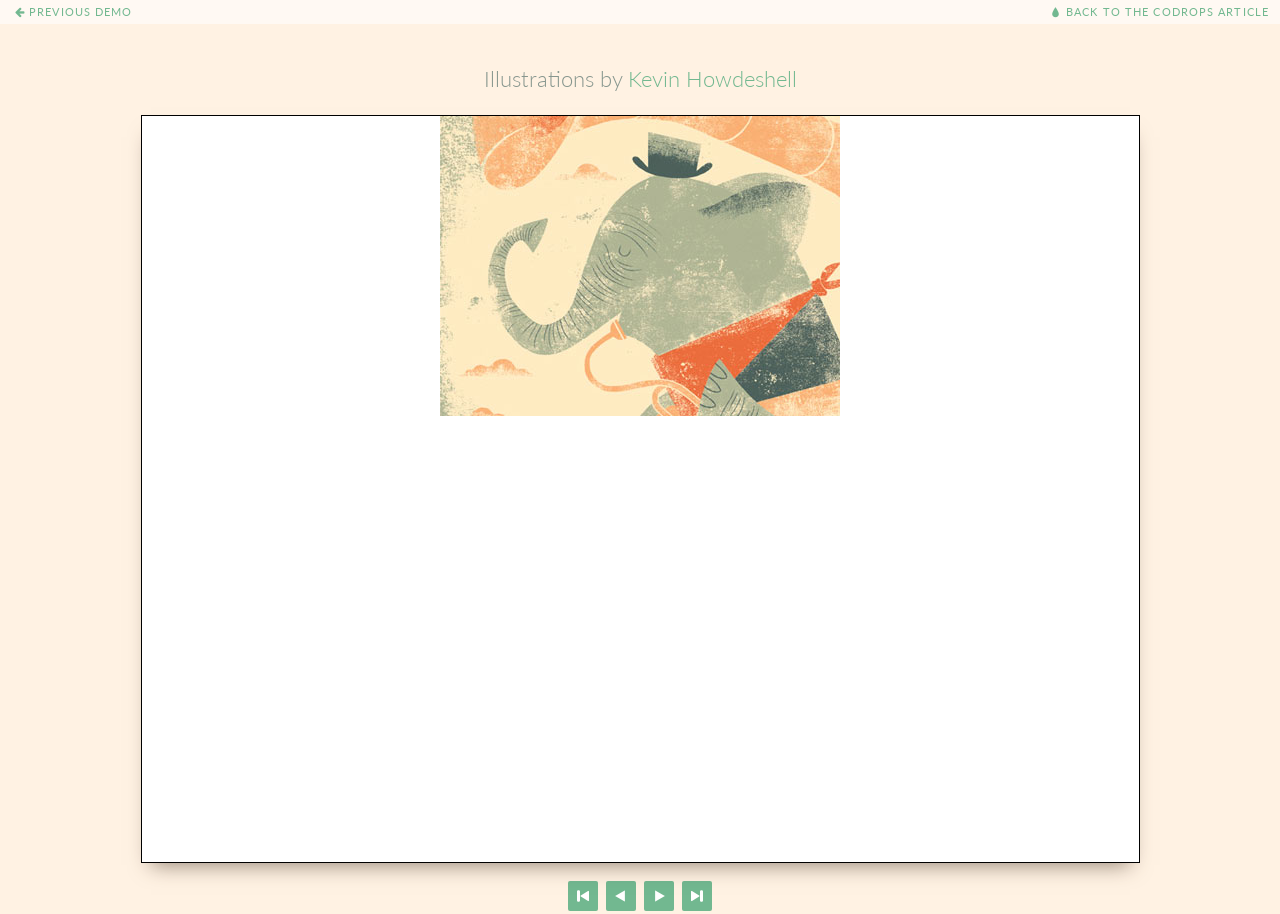
<file: utils/BookBlock/index.html>
<!DOCTYPE html>
<html lang="en" class="no-js demo-1">
	<head>
		<meta charset="UTF-8" />
		<meta http-equiv="X-UA-Compatible" content="IE=edge,chrome=1"> 
		<meta name="viewport" content="width=device-width, initial-scale=1.0"> 
		<title>BookBlock: A Content Flip Plugin - Demo 1</title>
		<meta name="description" content="Bookblock: A Content Flip Plugin - Demo 1" />
		<meta name="keywords" content="javascript, jquery, plugin, css3, flip, page, 3d, booklet, book, perspective" />
		<meta name="author" content="Codrops" />
		<link rel="shortcut icon" href="../favicon.ico"> 
		<link rel="stylesheet" type="text/css" href="css/default.css" />
		<link rel="stylesheet" type="text/css" href="css/bookblock.css" />
		<!-- custom demo style -->
		<link rel="stylesheet" type="text/css" href="css/demo1.css" />
		<script src="js/modernizr.custom.js"></script>
	</head>
	<body>
		<div class="container">
			<!-- Top Navigation -->
			<div class="codrops-top clearfix">
				<a class="codrops-icon codrops-icon-prev" href="http://tympanus.net/codrops/2012/08/29/multiple-area-charts-with-d3-js/"><span>Previous Demo</span></a>
				<span class="right"><a class="codrops-icon codrops-icon-drop" href="http://tympanus.net/codrops/2012/09/03/bookblock-a-content-flip-plugin/"><span>Back to the Codrops Article</span></a></span>
			</div>
			
			
			<div class="main clearfix">
				<div class="bb-custom-wrapper">
					<h3>Illustrations by <a href="http://dribbble.com/kevinhowdeshell">Kevin Howdeshell</a></h3>
					<div id="bb-bookblock" class="bb-bookblock">
						<div class="bb-item">
							<a href="http://drbl.in/bKVq"><img src="images/demo1/1.jpg" alt="image01"/></a>
						</div>
						<div class="bb-item">
							<a href="http://drbl.in/ciTX"><img src="images/demo1/2.jpg" alt="image02"/></a>
						</div>
						<div class="bb-item">
							<a href="http://drbl.in/cLHx"><img src="images/demo1/3.jpg" alt="image03"/></a>
						</div>
						<div class="bb-item">
							<a href="http://drbl.in/bAfn"><img src="images/demo1/4.jpg" alt="image04"/></a>
						</div>
						<div class="bb-item">
							<a href="http://drbl.in/dcbE"><img src="images/demo1/5.jpg" alt="image05"/></a>
						</div>
					</div>
					<nav>
						<a id="bb-nav-first" href="#" class="bb-custom-icon bb-custom-icon-first">First page</a>
						<a id="bb-nav-prev" href="#" class="bb-custom-icon bb-custom-icon-arrow-left">Previous</a>
						<a id="bb-nav-next" href="#" class="bb-custom-icon bb-custom-icon-arrow-right">Next</a>
						<a id="bb-nav-last" href="#" class="bb-custom-icon bb-custom-icon-last">Last page</a>
					</nav>
				</div>
			</div>
		</div><!-- /container -->
		<script src="https://ajax.googleapis.com/ajax/libs/jquery/1.9.1/jquery.min.js"></script>
		<script src="js/jquerypp.custom.js"></script>
		<script src="js/jquery.bookblock.js"></script>
		<script>
			var Page = (function() {
				
				var config = {
						$bookBlock : $( '#bb-bookblock' ),
						$navNext : $( '#bb-nav-next' ),
						$navPrev : $( '#bb-nav-prev' ),
						$navFirst : $( '#bb-nav-first' ),
						$navLast : $( '#bb-nav-last' )
					},
					init = function() {
						config.$bookBlock.bookblock( {
							speed : 800,
							shadowSides : 0.8,
							shadowFlip : 0.7
						} );
						initEvents();
					},
					initEvents = function() {
						
						var $slides = config.$bookBlock.children();

						// add navigation events
						config.$navNext.on( 'click touchstart', function() {
							config.$bookBlock.bookblock( 'next' );
							return false;
						} );

						config.$navPrev.on( 'click touchstart', function() {
							config.$bookBlock.bookblock( 'prev' );
							return false;
						} );

						config.$navFirst.on( 'click touchstart', function() {
							config.$bookBlock.bookblock( 'first' );
							return false;
						} );

						config.$navLast.on( 'click touchstart', function() {
							config.$bookBlock.bookblock( 'last' );
							return false;
						} );
						
						// add swipe events
						$slides.on( {
							'swipeleft' : function( event ) {
								config.$bookBlock.bookblock( 'next' );
								return false;
							},
							'swiperight' : function( event ) {
								config.$bookBlock.bookblock( 'prev' );
								return false;
							}
						} );

						// add keyboard events
						$( document ).keydown( function(e) {
							var keyCode = e.keyCode || e.which,
								arrow = {
									left : 37,
									up : 38,
									right : 39,
									down : 40
								};

							switch (keyCode) {
								case arrow.left:
									config.$bookBlock.bookblock( 'prev' );
									break;
								case arrow.right:
									config.$bookBlock.bookblock( 'next' );
									break;
							}
						} );
					};

					return { init : init };

			})();
		</script>
		<script>
				Page.init();
		</script>
	</body>
</html>
</file>
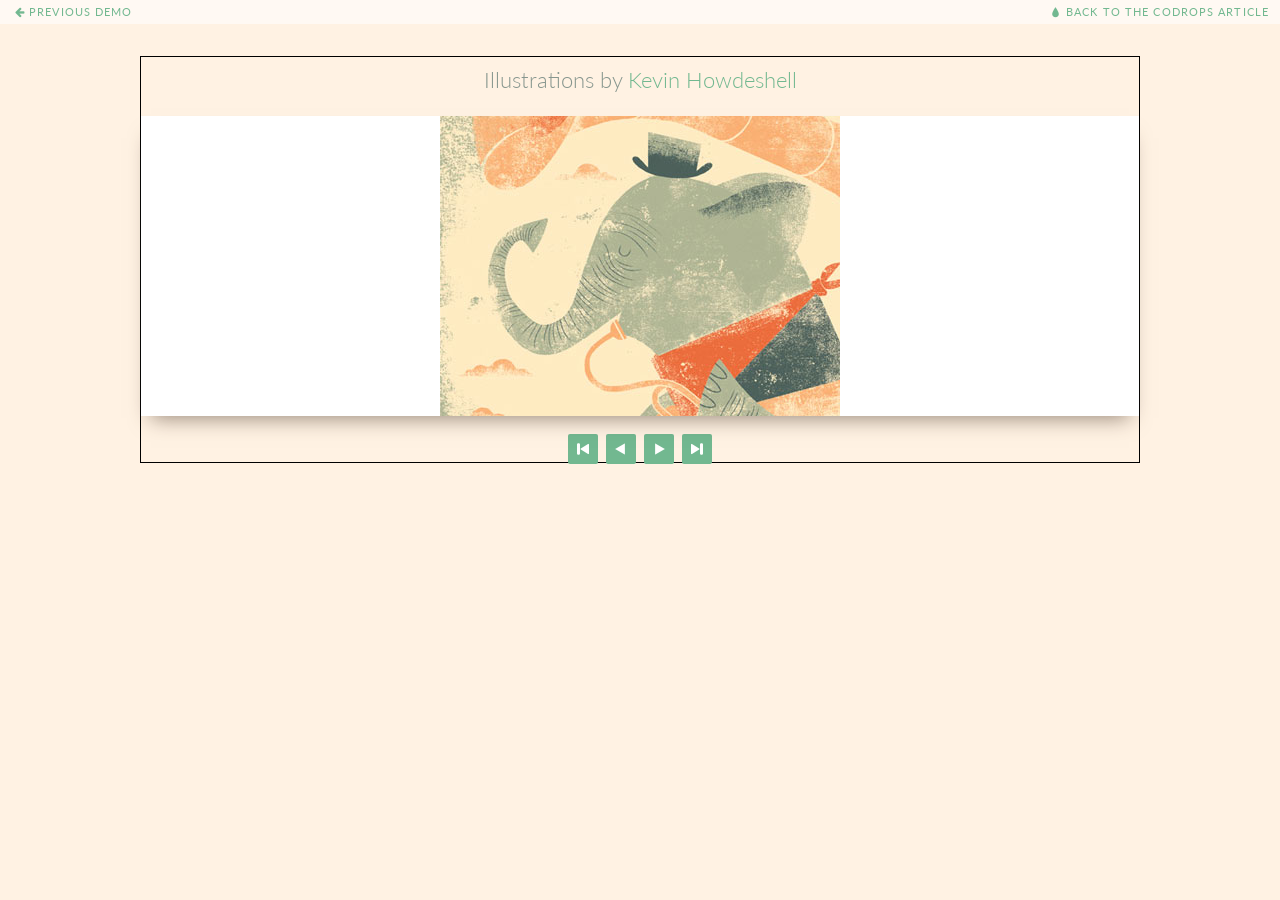
<file: utils/BookBlock/15x21_15x40/index.html>
<!DOCTYPE html>
<html lang="en" class="no-js demo-1">
	<head>
		<meta charset="UTF-8" />
		<meta http-equiv="X-UA-Compatible" content="IE=edge,chrome=1"> 
		<meta name="viewport" content="width=device-width, initial-scale=1.0"> 
		<title>BookBlock: A Content Flip Plugin - Demo 1</title>
		<meta name="description" content="Bookblock: A Content Flip Plugin - Demo 1" />
		<meta name="keywords" content="javascript, jquery, plugin, css3, flip, page, 3d, booklet, book, perspective" />
		<meta name="author" content="Codrops" />
		<link rel="shortcut icon" href="../favicon.ico"> 
		<link rel="stylesheet" type="text/css" href="css/default.css" />
		<link rel="stylesheet" type="text/css" href="css/bookblock.css" />
		<!-- custom demo style -->
		<link rel="stylesheet" type="text/css" href="css/demo1.css" />
		<script src="js/modernizr.custom.js"></script>
	</head>
	<body>
		<div class="container">
			<!-- Top Navigation -->
			<div class="codrops-top clearfix">
				<a class="codrops-icon codrops-icon-prev" href="http://tympanus.net/codrops/2012/08/29/multiple-area-charts-with-d3-js/"><span>Previous Demo</span></a>
				<span class="right"><a class="codrops-icon codrops-icon-drop" href="http://tympanus.net/codrops/2012/09/03/bookblock-a-content-flip-plugin/"><span>Back to the Codrops Article</span></a></span>
			</div>
			
			<div class="main clearfix">
				<div class="bb-custom-wrapper">
					<h3>Illustrations by <a href="http://dribbble.com/kevinhowdeshell">Kevin Howdeshell</a></h3>
					<div id="bb-bookblock" class="bb-bookblock">
						<div class="bb-item">
							<a href="http://drbl.in/bKVq"><img src="images/demo1/1.jpg" alt="image01"/></a>
						</div>
						<div class="bb-item">
							<a href="http://drbl.in/ciTX"><img src="images/demo1/2.jpg" alt="image02"/></a>
						</div>
						<div class="bb-item">
							<a href="http://drbl.in/cLHx"><img src="images/demo1/3.jpg" alt="image03"/></a>
						</div>
						<div class="bb-item">
							<a href="http://drbl.in/bAfn"><img src="images/demo1/4.jpg" alt="image04"/></a>
						</div>
						<div class="bb-item">
							<a href="http://drbl.in/dcbE"><img src="images/demo1/5.jpg" alt="image05"/></a>
						</div>
					</div>
					<nav>
						<a id="bb-nav-first" href="#" class="bb-custom-icon bb-custom-icon-first">First page</a>
						<a id="bb-nav-prev" href="#" class="bb-custom-icon bb-custom-icon-arrow-left">Previous</a>
						<a id="bb-nav-next" href="#" class="bb-custom-icon bb-custom-icon-arrow-right">Next</a>
						<a id="bb-nav-last" href="#" class="bb-custom-icon bb-custom-icon-last">Last page</a>
					</nav>
				</div>
			</div>
		</div><!-- /container -->
		<script src="https://ajax.googleapis.com/ajax/libs/jquery/1.9.1/jquery.min.js"></script>
		<script src="js/jquerypp.custom.js"></script>
		<script src="js/jquery.bookblock.js"></script>
		<script>
			var Page = (function() {
				
				var config = {
						$bookBlock : $( '#bb-bookblock' ),
						$navNext : $( '#bb-nav-next' ),
						$navPrev : $( '#bb-nav-prev' ),
						$navFirst : $( '#bb-nav-first' ),
						$navLast : $( '#bb-nav-last' )
					},
					init = function() {
						config.$bookBlock.bookblock( {
							speed : 800,
							shadowSides : 0.8,
							shadowFlip : 0.7
						} );
						initEvents();
					},
					initEvents = function() {
						
						var $slides = config.$bookBlock.children();

						// add navigation events
						config.$navNext.on( 'click touchstart', function() {
							config.$bookBlock.bookblock( 'next' );
							return false;
						} );

						config.$navPrev.on( 'click touchstart', function() {
							config.$bookBlock.bookblock( 'prev' );
							return false;
						} );

						config.$navFirst.on( 'click touchstart', function() {
							config.$bookBlock.bookblock( 'first' );
							return false;
						} );

						config.$navLast.on( 'click touchstart', function() {
							config.$bookBlock.bookblock( 'last' );
							return false;
						} );
						
						// add swipe events
						$slides.on( {
							'swipeleft' : function( event ) {
								config.$bookBlock.bookblock( 'next' );
								return false;
							},
							'swiperight' : function( event ) {
								config.$bookBlock.bookblock( 'prev' );
								return false;
							}
						} );

						// add keyboard events
						$( document ).keydown( function(e) {
							var keyCode = e.keyCode || e.which,
								arrow = {
									left : 37,
									up : 38,
									right : 39,
									down : 40
								};

							switch (keyCode) {
								case arrow.left:
									config.$bookBlock.bookblock( 'prev' );
									break;
								case arrow.right:
									config.$bookBlock.bookblock( 'next' );
									break;
							}
						} );
					};

					return { init : init };

			})();
		</script>
		<script>
				Page.init();
		</script>
	</body>
</html>
</file>
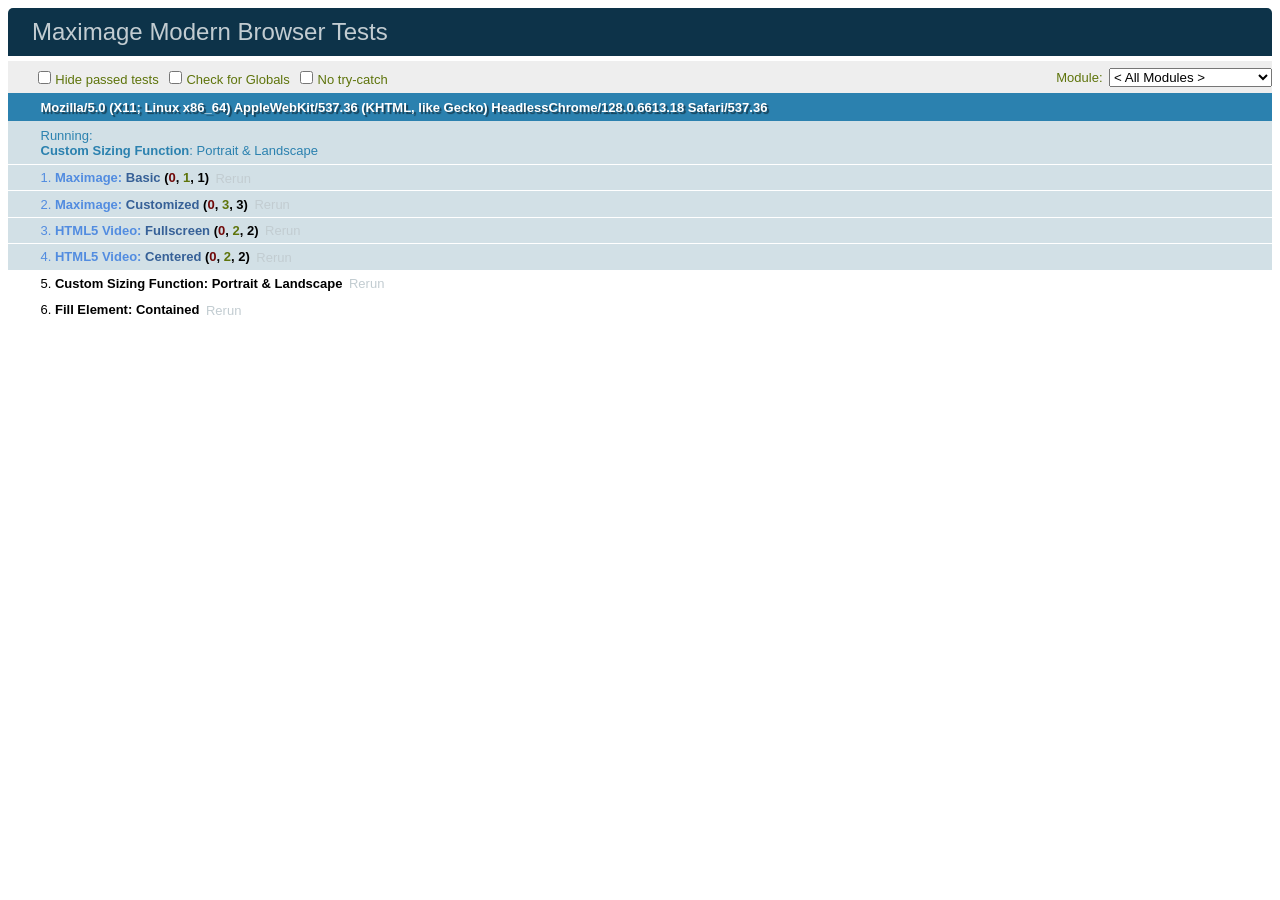
<file: utils/maximage/tests/index.html>
<!DOCTYPE html>
<html>
	<head>
	    <meta http-equiv="Content-Type" content="text/html; charset=UTF-8" />
	    <title>Maximage Modern Browser Tests</title>
 
	    <link rel="stylesheet" href="qunit.css" />
	    <script src="qunit.js"></script>
		<script src='http://ajax.googleapis.com/ajax/libs/jquery/1.7/jquery.js'></script>
	    <script src="../lib/js/jquery.cycle.all.js"></script>
	    <script src="../lib/js/jquery.maximage.js"></script>
 		
		<style type="text/css" media="screen">
			/* fillelement styles */
			.holder {
				margin: 0 auto;
				width:400px;
			}
			.holder .fillelement {
				position:relative;
			}
		</style>
		
	    <script>
			// QUnit Tests : http://qunitjs.com/
			module('Maximage');
		    asyncTest("Basic", function() {
				var $maximage = $('.maximage'), 
					$tester;
				
				var test = $maximage.maximage({
					onImagesLoaded: function( $self ){
						if($self.hasClass('maximage')){
							ready = true;
						}
					}
				});
				$tester = $maximage.children().eq(0);
			
				expect(1);
				
				// One second later
				var i = setInterval(function() {
					if(ready){
						clearInterval(i);
						
						ok($tester.css('background-image').length > 0, 'background image has been set');
						start();
					}
				}, 200);
		    });
			asyncTest("Customized", 3, function(){
				var $maximage = $('.maximage').addClass('customized'), 
					ready = false,
					$tester;
				
				$maximage.maximage({
					cycleOptions: {
						speed: 100,
						next: '#arrow_right'
					},
					onImagesLoaded: function( $self ){
						event = $.Event( "click" );
						$('#arrow_right').trigger( event );
						
						ready = true;
					}
				});
				$tester = $maximage.children().eq(0);
				
				ok($tester.data('href').length > 0, 'href is set');
				ok($tester.find('.innertext').length > 0, 'inner content is set');
				
				// Wait for slide transition to be completed to test if the second slide is visible
				i = setInterval(function() {
					if(ready){
						clearInterval(i);
						
						setTimeout(function() {
							equal($maximage.children().eq(1).css('display'), 'block', 'The slideshow has progressed 1 slide on click');
							$maximage.removeClass('customized');
							start();
						}, 100);
					}
				}, 200);
			})
		
			module('HTML5 Video');
			test("Fullscreen", function() {
				var $maximage = $('.maximage'), 
					$tester;
			
				var test = $maximage.maximage();
				$('video, object').maximage('maxcover');
			
				$tester = $maximage.find('video').first();
			
				expect(2);
				ok($tester.height() >= $.Window.height(), 'height > or == to window height: ' + $tester.height() + 'v & ' + $.Window.height() + 'w' );
				ok($tester.width() >= $.Window.width(), 'width > or == to window width: ' + $tester.width() + 'v & ' + $.Window.width() + 'w');
			});
			test("Centered", function() {
				var $maximage = $('.maximage'), 
					$tester;
				
				$maximage.maximage();
				$('video, object').maximage('maxcover');
				
				$tester = $maximage.find('video').first();
				
				expect(2);
				ok( parseInt( $tester.css('margin-left'), 10 ) <= 0, 'margin left is < or == 0: ' + $tester.css('margin-left') );
				ok( parseInt( $tester.css('margin-top'), 10 ) <= 0, 'margin top is < or == 0: ' + $tester.css('margin-top') );
			});
			
			// Uses separate HTML in fixtures
			module('Custom Sizing Function');
		    asyncTest("Portrait & Landscape", function() {
				var $maximage = $('.customBG'), 
					ready = false, 
					i;
			
				var test = $maximage.maximage({
					cssBackgroundSize: false, // We don't want to use background-size:cover for our custom size
					backgroundSize: function( $item ){
						// Contain Portrait
						if ($item.data('h') > $item.data('w')) {
							if ($.Window.data('w') / $.Window.data('h') < $item.data('ar')) {
								$item
									.height(($.Window.data('w') / $item.data('ar')).toFixed(0))
									.width($.Window.data('w'));
							} else {
								$item
									.height($.Window.data('h'))
									.width(($.Window.data('h') * $item.data('ar')).toFixed(0));
							}
						} else {
							if ($.Window.data('w') / $.Window.data('h') < $item.data('ar')) {
								$item
									.height($.Window.data('h'))
									.width(($.Window.data('h') * $item.data('ar')).toFixed(0));
							} else {
								$item
									.height(($.Window.data('w') / $item.data('ar')).toFixed(0))
									.width($.Window.data('w'));
							}
						}
					},
					onImagesLoaded: function( $item ){
						if($item.hasClass('customBG')){
							ready = true;
						}
					}
				});
			
				// Todo: write this test
				expect(2);
			
				// One second later
				i = setInterval(function() {
					if(ready){
						clearInterval(i);
					
						var $first = $('.customBG').find('img').first(),
							$last =  $('.customBG').find('img').last()
							windowHeight = $(window).height(),
							windowWidth = $(window).width();
					
						// If window is wider than image (has whitespace on either side of portrait)
						if(windowWidth > $first.width()){
							// Portrait
							ok( $first.height() == windowHeight, 'portrait image height same as window: ' + $first.height() + 'i & ' + windowHeight + 'w');
						
							// Landscape
							ok( $last.height() >= windowHeight, 'landscape height fits fullscreen: ' + $last.height() + 'i & ' + windowHeight + 'w');
						}else{
							ok( false, "Browser window has to be wider than tall to test this");
						}
						start();
					}
				}, 200);
		    });
		
			// Uses separate HTML in fixtures
			module('Fill Element');
			test("Contained", function() {
				var $fillelement = $('.fillelement'),
					$holder = $('.holder'),
					$tester;
				
				var test = $fillelement.maximage({
					fillElement: '.holder',
					backgroundSize: 'contain'
				});
				
				$tester = $fillelement.children().first();
				
				expect(1);
				ok($tester.width() == $holder.width(), 'width == ' + $tester.width() + ' and holder width = ' + $holder.width());
			});
	    </script>
	</head>
<body>
	<div id="qunit"></div>
	<div id="qunit-fixture">
		<!-- Testing basic example -->
		<div class="maximage">
			<div>
				<img src="../lib/images/demo/wall_portrait.jpg" alt="" width="1400" height="1050" data-href="http://www.aaronvanderzwan.com/" />
				<div class="innertext">What do you think of innertext</div>
			</div>
			<div class="video">
				<img src="../lib/images/demo/pattern.jpg" alt="" />
				<div class="in-slide-content light-text smaller-text">
					<p>Maximage does not assume anything about your in-slide HTML.  So you can resize HTML5 videos to fill the screen (using the Maximage helper function) or you can place it on the page with a standard maximized background image. PLEASE NOTE: HTML5 flash fallback does not work for IE7 &amp; IE8 in slideshows at this time.  It has proven more difficult than was expected.</p>
					<p><a href="http://blog.aaronvanderzwan.com/2011/11/maximage-2-0-beta1-release/" target="_blank" style="font-weight:bold">More info >></a></p>
				</div>
				<!-- "Video For Everybody" http://camendesign.com/code/video_for_everybody -->
				<video controls="controls" muted="muted" poster="http://sandbox.thewikies.com/vfe-generator/images/big-buck-bunny_poster.jpg" width="640" height="360">
					<source src="http://clips.vorwaerts-gmbh.de/big_buck_bunny.mp4" type="video/mp4" />
					<source src="http://clips.vorwaerts-gmbh.de/big_buck_bunny.webm" type="video/webm" />
					<source src="http://clips.vorwaerts-gmbh.de/big_buck_bunny.ogv" type="video/ogg" />
					Your browser does not support HTML5 videos.
				</video>
			</div>
			<img src="../lib/images/demo/coalesse.jpg" alt="Coalesse" width="1400" height="1050" />
		</div>
		
		<!-- Arrows for Customized -->
		<a href="" id="arrow_right"></a>
		
		<!-- Custom BG Tests  -->
		<div class="customBG">
			<img src="../lib/images/demo/oldmanb.jpg" alt="" width="1422" height="1800" />
			<img src="../lib/images/demo/coalesse.jpg" alt="Coalesse" width="1400" height="1050" />
		</div>
		
		<!-- Fill Element Tests  -->
		<div class="holder">
			<div class="fillelement">
				<img src="../lib/images/demo/wall_portrait.jpg" alt="" width="1400" height="1050" />
				<img src="../lib/images/demo/coalesse.jpg" alt="Coalesse" width="1400" height="1050" />
			</div>
		</div>

	</div>
</body>
</html>
</file>
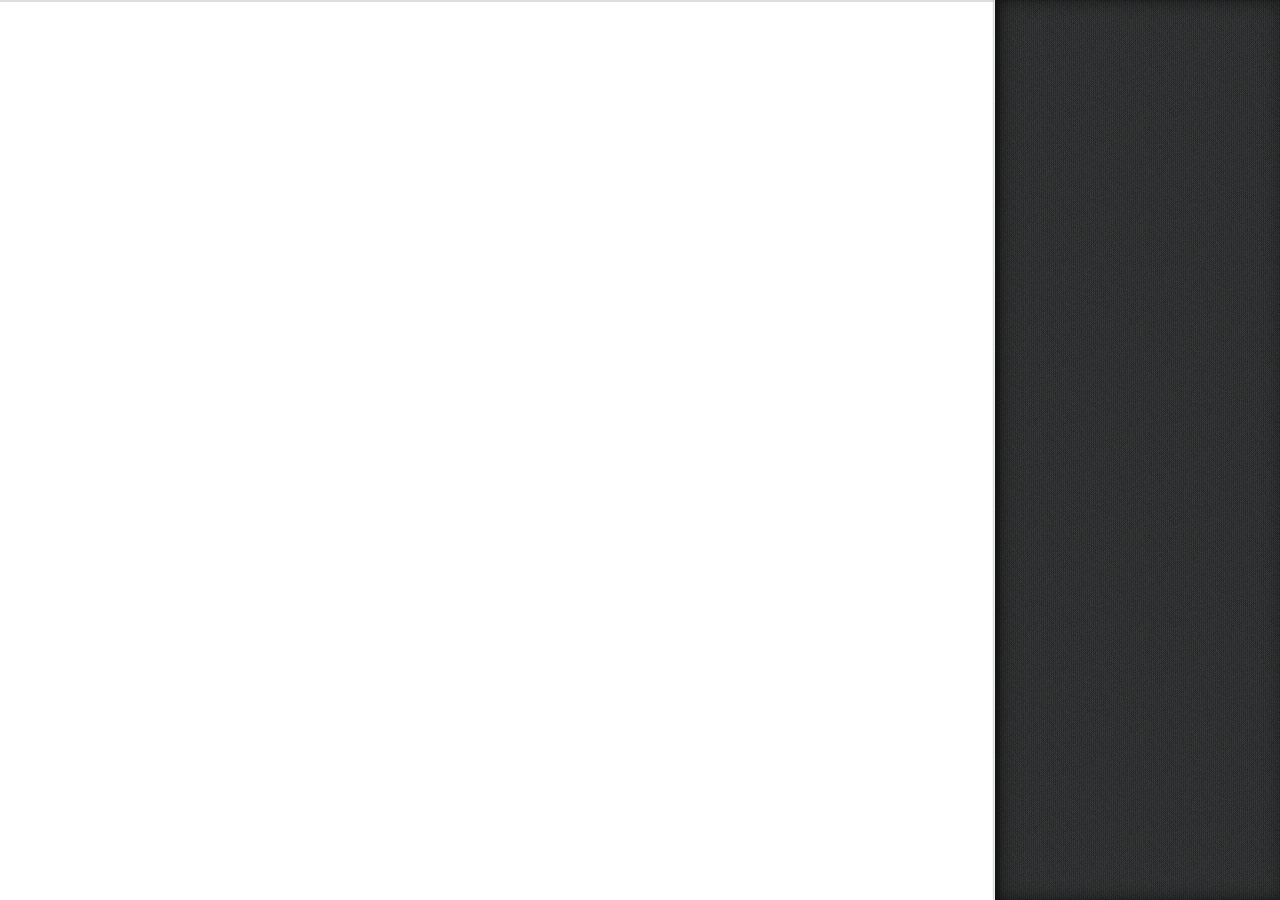
<file: utils/tinymce_4.4.0_dev/tinymce/tests/coverage/index.html>
<!DOCTYPE html>
<html>
<head>
<meta charset="UTF-8" />
<title>Code Coverage</title>
<meta http-equiv="X-UA-Compatible" content="IE=edge" />

<script src="https://ajax.googleapis.com/ajax/libs/jquery/1.7.1/jquery.min.js"></script>

<!-- coverage -->
<link rel="stylesheet" href="js/reporter.css" type="text/css" />
<script src="js/underscore-min.js"></script>
<script src="js/backbone-min.js"></script>
<script src="js/reporter.js"></script>
<script src="js/JSCovReporter.js"></script>

</head>
<body>
	<div id="coverage"></div>
	<div id="menu"></div>

	<script>
		if (window.opener) {
			new JSCovReporter({coverObject: window.opener.getCoverObject()});
		}
	</script>
</body>
</html>
</file>
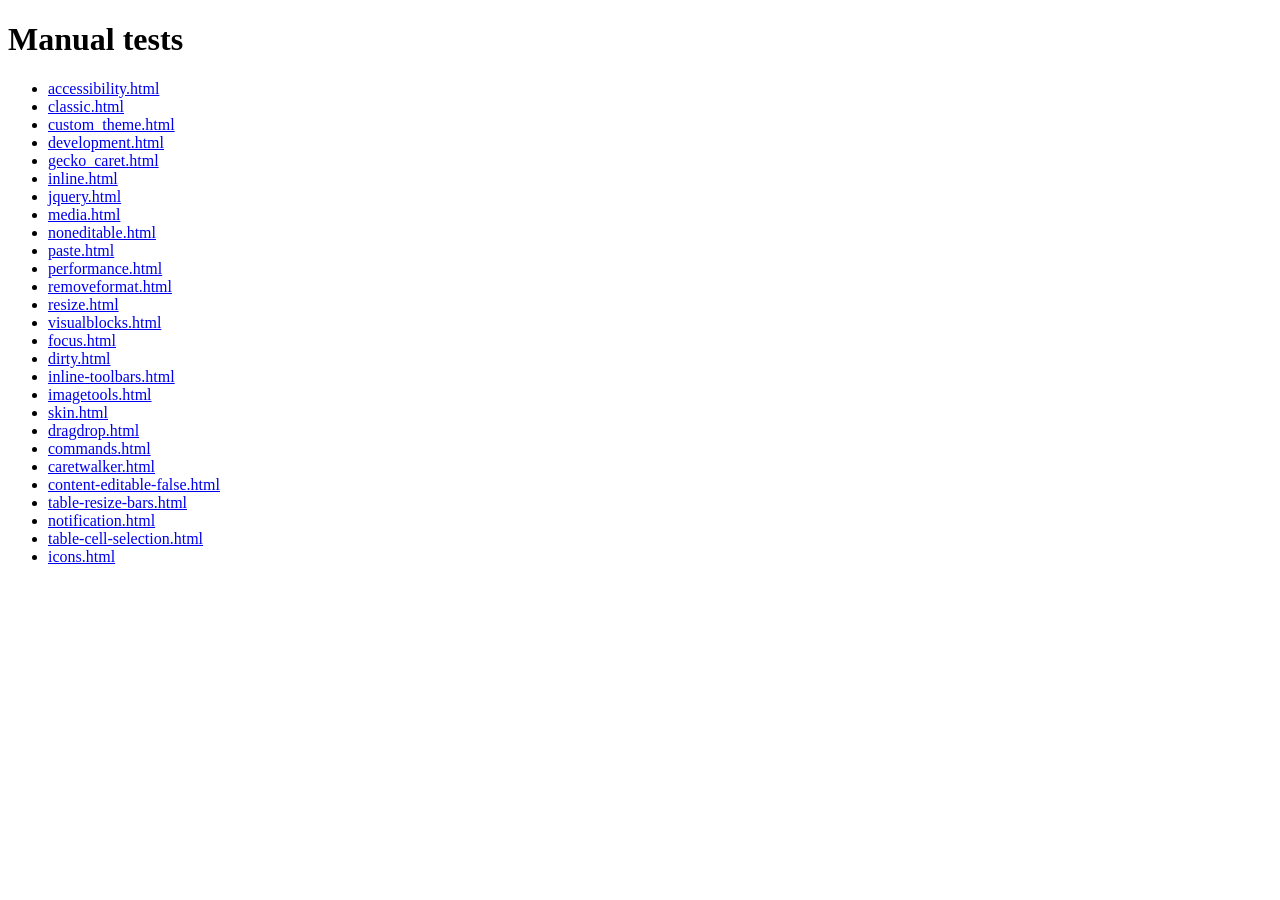
<file: utils/tinymce_4.4.0_dev/tinymce/tests/manual/index.html>
<!DOCTYPE html>
<html>
<head>
<title>Manual test files</title>
<meta http-equiv="X-UA-Compatible" content="IE=edge" />
</head>
<body>
<h1>Manual tests</h1>
<ul>
	<li><a href="accessibility.html">accessibility.html</a></li>
	<li><a href="classic.html">classic.html</a></li>
	<li><a href="custom_theme.html">custom_theme.html</a></li>
	<li><a href="development.html">development.html</a></li>
	<li><a href="gecko_caret.html">gecko_caret.html</a></li>
	<li><a href="inline.html">inline.html</a></li>
	<li><a href="jquery.html">jquery.html</a></li>
	<li><a href="media.html">media.html</a></li>
	<li><a href="noneditable.html">noneditable.html</a></li>
	<li><a href="paste.html">paste.html</a></li>
	<li><a href="performance.html">performance.html</a></li>
	<li><a href="removeformat.html">removeformat.html</a></li>
	<li><a href="resize.html">resize.html</a></li>
	<li><a href="visualblocks.html">visualblocks.html</a></li>
	<li><a href="focus.html">focus.html</a></li>
	<li><a href="dirty.html">dirty.html</a></li>
	<li><a href="inline-toolbars.html">inline-toolbars.html</a></li>
	<li><a href="../../js/tinymce/plugins/imagetools/src/demo/html/demo.html">imagetools.html</a></li>
	<li><a href="skin.html">skin.html</a></li>
	<li><a href="dragdrop.html">dragdrop.html</a></li>
	<li><a href="commands.html">commands.html</a></li>
	<li><a href="caretwalker.html">caretwalker.html</a></li>
	<li><a href="content-editable-false.html">content-editable-false.html</a></li>
	<li><a href="table-resize-bars.html">table-resize-bars.html</a></li>
	<li><a href="notification.html">notification.html</a></li>
	<li><a href="table-cell-selection.html">table-cell-selection.html</a></li>
	<li><a href="icons.html">icons.html</a></li>
</ul>
</body>
</html>
</file>
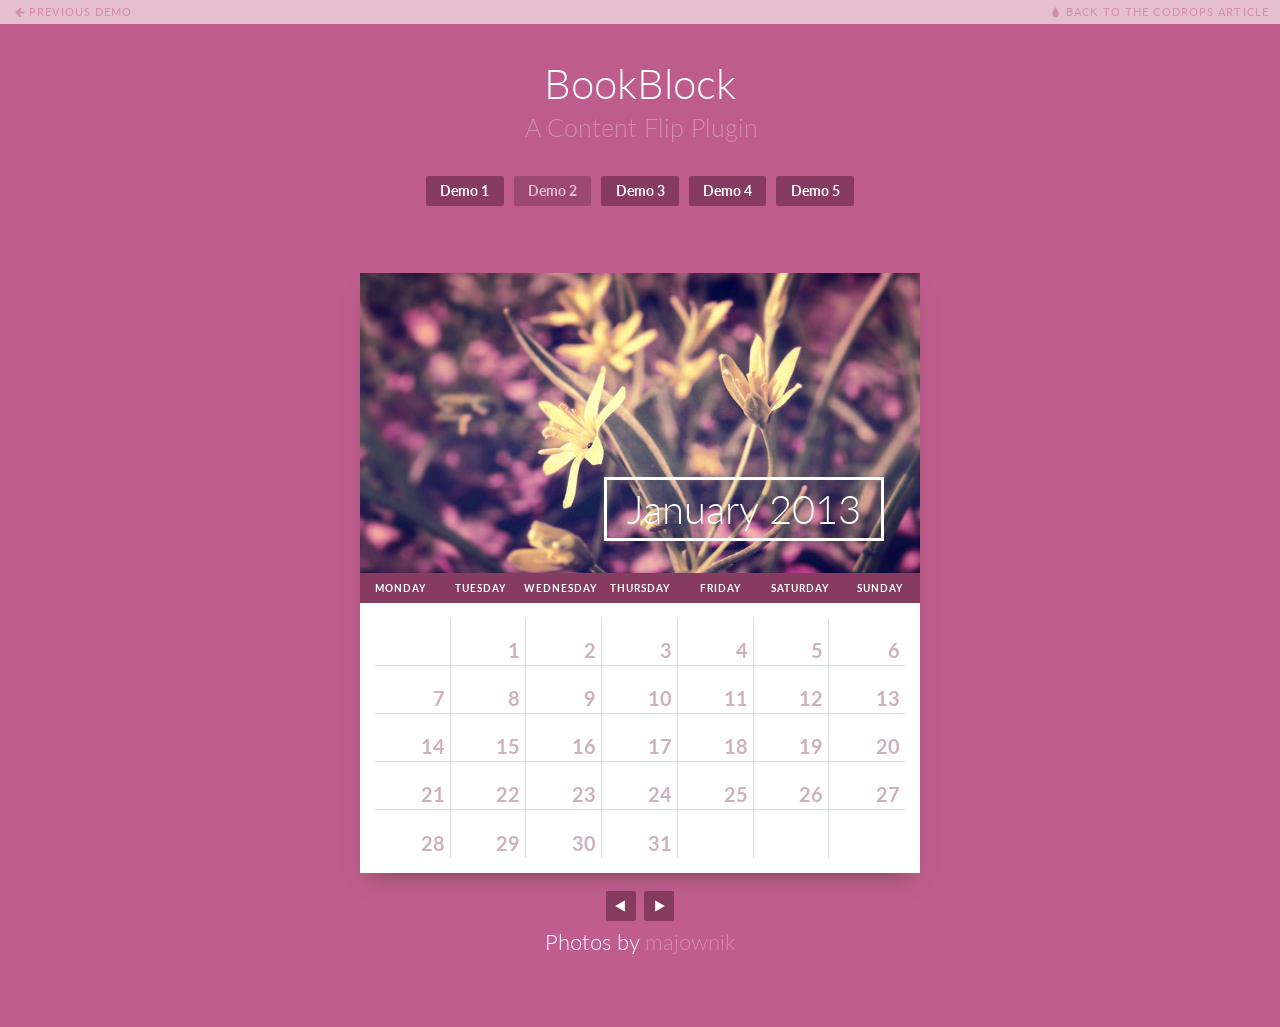
<file: utils/BookBlock/index2.html>
<!DOCTYPE html>
<html lang="en" class="no-js demo-2">
	<head>
		<meta charset="UTF-8" />
		<meta http-equiv="X-UA-Compatible" content="IE=edge,chrome=1"> 
		<meta name="viewport" content="width=device-width, initial-scale=1.0"> 
		<title>BookBlock: A Content Flip Plugin - Demo 2</title>
		<meta name="description" content="Bookblock: A Content Flip Plugin - Demo 2" />
		<meta name="keywords" content="javascript, jquery, plugin, css3, flip, page, 3d, booklet, book, perspective" />
		<meta name="author" content="Codrops" />
		<link rel="shortcut icon" href="../favicon.ico"> 
		<link rel="stylesheet" type="text/css" href="css/default.css" />
		<link rel="stylesheet" type="text/css" href="css/bookblock.css" />
		<!-- custom demo style -->
		<link rel="stylesheet" type="text/css" href="css/demo2.css" />
		<link rel="stylesheet" type="text/css" href="css/calendar.css" />
		<script src="js/modernizr.custom.js"></script>
	</head>
	<body>
		<div class="container">
			<!-- Top Navigation -->
			<div class="codrops-top clearfix">
				<a class="codrops-icon codrops-icon-prev" href="http://tympanus.net/codrops/2012/08/29/multiple-area-charts-with-d3-js/"><span>Previous Demo</span></a>
				<span class="right"><a class="codrops-icon codrops-icon-drop" href="http://tympanus.net/codrops/2012/09/03/bookblock-a-content-flip-plugin/"><span>Back to the Codrops Article</span></a></span>
			</div>
			<header>
				<h1>BookBlock <span>A Content Flip Plugin</span></h1>	
				<nav class="codrops-demos">
					<a href="index.html">Demo 1</a>
					<a class="current-demo" href="index2.html">Demo 2</a>
					<a href="index3.html">Demo 3</a>
					<a href="index4.html">Demo 4</a>
					<a href="index5.html">Demo 5</a>
				</nav>
			</header>
			<div class="main clearfix">
				<div class="bb-custom-wrapper">
					<div id="bb-bookblock" class="bb-bookblock">
						<div class="bb-item">
							<img class="bb-custom-img" src="images/demo2/1.jpg" alt="image01"/>
							<div class="fc-calendar-wrap">
								<h2>January 2013</h2>
								<div class="fc-calendar-container"><div class="fc-calendar fc-five-rows"><div class="fc-head"><div>Monday</div><div>Tuesday</div><div>Wednesday</div><div>Thursday</div><div>Friday</div><div>Saturday</div><div>Sunday</div></div><div class="fc-body"><div class="fc-row"><div></div><div class="fc-content"><span class="fc-date">1</span><span class="fc-weekday">Tue</span><div><span>New Year's day</span></div></div><div><span class="fc-date">2</span><span class="fc-weekday">Wed</span></div><div><span class="fc-date">3</span><span class="fc-weekday">Thu</span></div><div><span class="fc-date">4</span><span class="fc-weekday">Fri</span></div><div><span class="fc-date">5</span><span class="fc-weekday">Sat</span></div><div><span class="fc-date">6</span><span class="fc-weekday">Sun</span></div></div><div class="fc-row"><div><span class="fc-date">7</span><span class="fc-weekday">Mon</span></div><div><span class="fc-date">8</span><span class="fc-weekday">Tue</span></div><div><span class="fc-date">9</span><span class="fc-weekday">Wed</span></div><div><span class="fc-date">10</span><span class="fc-weekday">Thu</span></div><div><span class="fc-date">11</span><span class="fc-weekday">Fri</span></div><div><span class="fc-date">12</span><span class="fc-weekday">Sat</span></div><div><span class="fc-date">13</span><span class="fc-weekday">Sun</span></div></div><div class="fc-row"><div><span class="fc-date">14</span><span class="fc-weekday">Mon</span></div><div><span class="fc-date">15</span><span class="fc-weekday">Tue</span></div><div><span class="fc-date">16</span><span class="fc-weekday">Wed</span></div><div><span class="fc-date">17</span><span class="fc-weekday">Thu</span></div><div><span class="fc-date">18</span><span class="fc-weekday">Fri</span></div><div><span class="fc-date">19</span><span class="fc-weekday">Sat</span></div><div><span class="fc-date">20</span><span class="fc-weekday">Sun</span></div></div><div class="fc-row"><div><span class="fc-date">21</span><span class="fc-weekday">Mon</span></div><div><span class="fc-date">22</span><span class="fc-weekday">Tue</span></div><div><span class="fc-date">23</span><span class="fc-weekday">Wed</span></div><div><span class="fc-date">24</span><span class="fc-weekday">Thu</span></div><div><span class="fc-date">25</span><span class="fc-weekday">Fri</span></div><div><span class="fc-date">26</span><span class="fc-weekday">Sat</span></div><div><span class="fc-date">27</span><span class="fc-weekday">Sun</span></div></div><div class="fc-row"><div><span class="fc-date">28</span><span class="fc-weekday">Mon</span></div><div><span class="fc-date">29</span><span class="fc-weekday">Tue</span></div><div><span class="fc-date">30</span><span class="fc-weekday">Wed</span></div><div><span class="fc-date">31</span><span class="fc-weekday">Thu</span></div><div></div><div></div><div></div></div></div></div></div>
							</div>
						</div>
						<div class="bb-item">
							<img class="bb-custom-img" src="images/demo2/2.jpg" alt="image02"/>
							<div class="fc-calendar-wrap">
								<h2>February 2013</h2>
								<div class="fc-calendar-container"><div class="fc-calendar fc-five-rows"><div class="fc-head"><div>Monday</div><div>Tuesday</div><div>Wednesday</div><div>Thursday</div><div>Friday</div><div>Saturday</div><div>Sunday</div></div><div class="fc-body"><div class="fc-row"><div></div><div></div><div></div><div></div><div><span class="fc-date">1</span><span class="fc-weekday">Fri</span></div><div><span class="fc-date">2</span><span class="fc-weekday">Sat</span></div><div><span class="fc-date">3</span><span class="fc-weekday">Sun</span></div></div><div class="fc-row"><div><span class="fc-date">4</span><span class="fc-weekday">Mon</span></div><div><span class="fc-date">5</span><span class="fc-weekday">Tue</span></div><div><span class="fc-date">6</span><span class="fc-weekday">Wed</span></div><div><span class="fc-date">7</span><span class="fc-weekday">Thu</span></div><div><span class="fc-date">8</span><span class="fc-weekday">Fri</span></div><div><span class="fc-date">9</span><span class="fc-weekday">Sat</span></div><div><span class="fc-date">10</span><span class="fc-weekday">Sun</span></div></div><div class="fc-row"><div><span class="fc-date">11</span><span class="fc-weekday">Mon</span></div><div><span class="fc-date">12</span><span class="fc-weekday">Tue</span></div><div><span class="fc-date">13</span><span class="fc-weekday">Wed</span></div><div><span class="fc-date">14</span><span class="fc-weekday">Thu</span></div><div><span class="fc-date">15</span><span class="fc-weekday">Fri</span></div><div><span class="fc-date">16</span><span class="fc-weekday">Sat</span></div><div><span class="fc-date">17</span><span class="fc-weekday">Sun</span></div></div><div class="fc-row"><div><span class="fc-date">18</span><span class="fc-weekday">Mon</span></div><div><span class="fc-date">19</span><span class="fc-weekday">Tue</span></div><div><span class="fc-date">20</span><span class="fc-weekday">Wed</span></div><div><span class="fc-date">21</span><span class="fc-weekday">Thu</span></div><div><span class="fc-date">22</span><span class="fc-weekday">Fri</span></div><div><span class="fc-date">23</span><span class="fc-weekday">Sat</span></div><div><span class="fc-date">24</span><span class="fc-weekday">Sun</span></div></div><div class="fc-row"><div><span class="fc-date">25</span><span class="fc-weekday">Mon</span></div><div><span class="fc-date">26</span><span class="fc-weekday">Tue</span></div><div><span class="fc-date">27</span><span class="fc-weekday">Wed</span></div><div><span class="fc-date">28</span><span class="fc-weekday">Thu</span></div><div></div><div></div><div></div></div></div></div></div>
							</div>
						</div>
						<div class="bb-item">
							<img class="bb-custom-img" src="images/demo2/3.jpg" alt="image03"/>
							<div class="fc-calendar-wrap">
								<h2>March 2013</h2>
								<div class="fc-calendar-container"><div class="fc-calendar fc-five-rows"><div class="fc-head"><div>Monday</div><div>Tuesday</div><div>Wednesday</div><div>Thursday</div><div>Friday</div><div>Saturday</div><div>Sunday</div></div><div class="fc-body"><div class="fc-row"><div></div><div></div><div></div><div></div><div><span class="fc-date">1</span><span class="fc-weekday">Fri</span></div><div><span class="fc-date">2</span><span class="fc-weekday">Sat</span></div><div><span class="fc-date">3</span><span class="fc-weekday">Sun</span></div></div><div class="fc-row"><div><span class="fc-date">4</span><span class="fc-weekday">Mon</span></div><div><span class="fc-date">5</span><span class="fc-weekday">Tue</span></div><div><span class="fc-date">6</span><span class="fc-weekday">Wed</span></div><div><span class="fc-date">7</span><span class="fc-weekday">Thu</span></div><div><span class="fc-date">8</span><span class="fc-weekday">Fri</span></div><div><span class="fc-date">9</span><span class="fc-weekday">Sat</span></div><div><span class="fc-date">10</span><span class="fc-weekday">Sun</span></div></div><div class="fc-row"><div><span class="fc-date">11</span><span class="fc-weekday">Mon</span></div><div><span class="fc-date">12</span><span class="fc-weekday">Tue</span></div><div><span class="fc-date">13</span><span class="fc-weekday">Wed</span></div><div><span class="fc-date">14</span><span class="fc-weekday">Thu</span></div><div><span class="fc-date">15</span><span class="fc-weekday">Fri</span></div><div><span class="fc-date">16</span><span class="fc-weekday">Sat</span></div><div><span class="fc-date">17</span><span class="fc-weekday">Sun</span></div></div><div class="fc-row"><div><span class="fc-date">18</span><span class="fc-weekday">Mon</span></div><div><span class="fc-date">19</span><span class="fc-weekday">Tue</span></div><div><span class="fc-date">20</span><span class="fc-weekday">Wed</span></div><div><span class="fc-date">21</span><span class="fc-weekday">Thu</span></div><div><span class="fc-date">22</span><span class="fc-weekday">Fri</span></div><div><span class="fc-date">23</span><span class="fc-weekday">Sat</span></div><div><span class="fc-date">24</span><span class="fc-weekday">Sun</span></div></div><div class="fc-row"><div><span class="fc-date">25</span><span class="fc-weekday">Mon</span></div><div><span class="fc-date">26</span><span class="fc-weekday">Tue</span></div><div><span class="fc-date">27</span><span class="fc-weekday">Wed</span></div><div><span class="fc-date">28</span><span class="fc-weekday">Thu</span></div><div><span class="fc-date">29</span><span class="fc-weekday">Fri</span></div><div><span class="fc-date">30</span><span class="fc-weekday">Sat</span></div><div><span class="fc-date">31</span><span class="fc-weekday">Sun</span></div></div></div></div></div>
							</div>
						</div>
						<div class="bb-item">
							<img class="bb-custom-img" src="images/demo2/4.jpg" alt="image04"/>
							<div class="fc-calendar-wrap">
								<h2>April 2013</h2>
								<div class="fc-calendar-container"><div class="fc-calendar fc-five-rows"><div class="fc-head"><div>Monday</div><div>Tuesday</div><div>Wednesday</div><div>Thursday</div><div>Friday</div><div>Saturday</div><div>Sunday</div></div><div class="fc-body"><div class="fc-row"><div><span class="fc-date">1</span><span class="fc-weekday">Mon</span></div><div><span class="fc-date">2</span><span class="fc-weekday">Tue</span></div><div><span class="fc-date">3</span><span class="fc-weekday">Wed</span></div><div><span class="fc-date">4</span><span class="fc-weekday">Thu</span></div><div><span class="fc-date">5</span><span class="fc-weekday">Fri</span></div><div><span class="fc-date">6</span><span class="fc-weekday">Sat</span></div><div><span class="fc-date">7</span><span class="fc-weekday">Sun</span></div></div><div class="fc-row"><div><span class="fc-date">8</span><span class="fc-weekday">Mon</span></div><div><span class="fc-date">9</span><span class="fc-weekday">Tue</span></div><div><span class="fc-date">10</span><span class="fc-weekday">Wed</span></div><div><span class="fc-date">11</span><span class="fc-weekday">Thu</span></div><div><span class="fc-date">12</span><span class="fc-weekday">Fri</span></div><div><span class="fc-date">13</span><span class="fc-weekday">Sat</span></div><div><span class="fc-date">14</span><span class="fc-weekday">Sun</span></div></div><div class="fc-row"><div><span class="fc-date">15</span><span class="fc-weekday">Mon</span></div><div><span class="fc-date">16</span><span class="fc-weekday">Tue</span></div><div><span class="fc-date">17</span><span class="fc-weekday">Wed</span></div><div><span class="fc-date">18</span><span class="fc-weekday">Thu</span></div><div><span class="fc-date">19</span><span class="fc-weekday">Fri</span></div><div><span class="fc-date">20</span><span class="fc-weekday">Sat</span></div><div><span class="fc-date">21</span><span class="fc-weekday">Sun</span></div></div><div class="fc-row"><div><span class="fc-date">22</span><span class="fc-weekday">Mon</span></div><div><span class="fc-date">23</span><span class="fc-weekday">Tue</span></div><div><span class="fc-date">24</span><span class="fc-weekday">Wed</span></div><div><span class="fc-date">25</span><span class="fc-weekday">Thu</span></div><div><span class="fc-date">26</span><span class="fc-weekday">Fri</span></div><div><span class="fc-date">27</span><span class="fc-weekday">Sat</span></div><div><span class="fc-date">28</span><span class="fc-weekday">Sun</span></div></div><div class="fc-row"><div><span class="fc-date">29</span><span class="fc-weekday">Mon</span></div><div><span class="fc-date">30</span><span class="fc-weekday">Tue</span></div><div></div><div></div><div></div><div></div><div></div></div></div></div></div>
							</div>
						</div>
						<div class="bb-item">
							<img class="bb-custom-img" src="images/demo2/5.jpg" alt="image05"/>
							<div class="fc-calendar-wrap">
								<h2>May 2013</h2>
								<div class="fc-calendar-container"><div class="fc-calendar fc-five-rows"><div class="fc-head"><div>Monday</div><div>Tuesday</div><div>Wednesday</div><div>Thursday</div><div>Friday</div><div>Saturday</div><div>Sunday</div></div><div class="fc-body"><div class="fc-row"><div></div><div></div><div><span class="fc-date">1</span><span class="fc-weekday">Wed</span></div><div><span class="fc-date">2</span><span class="fc-weekday">Thu</span></div><div><span class="fc-date">3</span><span class="fc-weekday">Fri</span></div><div><span class="fc-date">4</span><span class="fc-weekday">Sat</span></div><div><span class="fc-date">5</span><span class="fc-weekday">Sun</span></div></div><div class="fc-row"><div><span class="fc-date">6</span><span class="fc-weekday">Mon</span></div><div><span class="fc-date">7</span><span class="fc-weekday">Tue</span></div><div><span class="fc-date">8</span><span class="fc-weekday">Wed</span></div><div><span class="fc-date">9</span><span class="fc-weekday">Thu</span></div><div><span class="fc-date">10</span><span class="fc-weekday">Fri</span></div><div><span class="fc-date">11</span><span class="fc-weekday">Sat</span></div><div><span class="fc-date">12</span><span class="fc-weekday">Sun</span></div></div><div class="fc-row"><div><span class="fc-date">13</span><span class="fc-weekday">Mon</span></div><div><span class="fc-date">14</span><span class="fc-weekday">Tue</span></div><div><span class="fc-date">15</span><span class="fc-weekday">Wed</span></div><div><span class="fc-date">16</span><span class="fc-weekday">Thu</span></div><div><span class="fc-date">17</span><span class="fc-weekday">Fri</span></div><div><span class="fc-date">18</span><span class="fc-weekday">Sat</span></div><div><span class="fc-date">19</span><span class="fc-weekday">Sun</span></div></div><div class="fc-row"><div><span class="fc-date">20</span><span class="fc-weekday">Mon</span></div><div><span class="fc-date">21</span><span class="fc-weekday">Tue</span></div><div><span class="fc-date">22</span><span class="fc-weekday">Wed</span></div><div><span class="fc-date">23</span><span class="fc-weekday">Thu</span></div><div><span class="fc-date">24</span><span class="fc-weekday">Fri</span></div><div><span class="fc-date">25</span><span class="fc-weekday">Sat</span></div><div><span class="fc-date">26</span><span class="fc-weekday">Sun</span></div></div><div class="fc-row"><div><span class="fc-date">27</span><span class="fc-weekday">Mon</span></div><div><span class="fc-date">28</span><span class="fc-weekday">Tue</span></div><div><span class="fc-date">29</span><span class="fc-weekday">Wed</span></div><div><span class="fc-date">30</span><span class="fc-weekday">Thu</span></div><div><span class="fc-date">31</span><span class="fc-weekday">Fri</span></div><div></div><div></div></div></div></div></div>
							</div>
						</div>
						<div class="bb-item">
							<img class="bb-custom-img" src="images/demo2/6.jpg" alt="image06"/>
							<div class="fc-calendar-wrap">
								<h2>June 2013</h2>
								<div class="fc-calendar-container"><div class="fc-calendar fc-five-rows"><div class="fc-head"><div>Monday</div><div>Tuesday</div><div>Wednesday</div><div>Thursday</div><div>Friday</div><div>Saturday</div><div>Sunday</div></div><div class="fc-body"><div class="fc-row"><div></div><div></div><div></div><div></div><div></div><div><span class="fc-date">1</span><span class="fc-weekday">Sat</span></div><div><span class="fc-date">2</span><span class="fc-weekday">Sun</span></div></div><div class="fc-row"><div><span class="fc-date">3</span><span class="fc-weekday">Mon</span></div><div><span class="fc-date">4</span><span class="fc-weekday">Tue</span></div><div><span class="fc-date">5</span><span class="fc-weekday">Wed</span></div><div><span class="fc-date">6</span><span class="fc-weekday">Thu</span></div><div><span class="fc-date">7</span><span class="fc-weekday">Fri</span></div><div><span class="fc-date">8</span><span class="fc-weekday">Sat</span></div><div><span class="fc-date">9</span><span class="fc-weekday">Sun</span></div></div><div class="fc-row"><div><span class="fc-date">10</span><span class="fc-weekday">Mon</span></div><div><span class="fc-date">11</span><span class="fc-weekday">Tue</span></div><div><span class="fc-date">12</span><span class="fc-weekday">Wed</span></div><div><span class="fc-date">13</span><span class="fc-weekday">Thu</span></div><div><span class="fc-date">14</span><span class="fc-weekday">Fri</span></div><div><span class="fc-date">15</span><span class="fc-weekday">Sat</span></div><div><span class="fc-date">16</span><span class="fc-weekday">Sun</span></div></div><div class="fc-row"><div><span class="fc-date">17</span><span class="fc-weekday">Mon</span></div><div><span class="fc-date">18</span><span class="fc-weekday">Tue</span></div><div><span class="fc-date">19</span><span class="fc-weekday">Wed</span></div><div><span class="fc-date">20</span><span class="fc-weekday">Thu</span></div><div><span class="fc-date">21</span><span class="fc-weekday">Fri</span></div><div><span class="fc-date">22</span><span class="fc-weekday">Sat</span></div><div><span class="fc-date">23</span><span class="fc-weekday">Sun</span></div></div><div class="fc-row"><div><span class="fc-date">24</span><span class="fc-weekday">Mon</span></div><div><span class="fc-date">25</span><span class="fc-weekday">Tue</span></div><div><span class="fc-date">26</span><span class="fc-weekday">Wed</span></div><div><span class="fc-date">27</span><span class="fc-weekday">Thu</span></div><div><span class="fc-date">28</span><span class="fc-weekday">Fri</span></div><div><span class="fc-date">29</span><span class="fc-weekday">Sat</span></div><div><span class="fc-date">30</span><span class="fc-weekday">Sun</span></div></div></div></div></div>
							</div>
						</div>
						<div class="bb-item">
							<img class="bb-custom-img" src="images/demo2/7.jpg" alt="image07"/>
							<div class="fc-calendar-wrap">
								<h2>July 2013</h2>
								<div class="fc-calendar-container"><div class="fc-calendar fc-five-rows"><div class="fc-head"><div>Monday</div><div>Tuesday</div><div>Wednesday</div><div>Thursday</div><div>Friday</div><div>Saturday</div><div>Sunday</div></div><div class="fc-body"><div class="fc-row"><div><span class="fc-date">1</span><span class="fc-weekday">Mon</span></div><div><span class="fc-date">2</span><span class="fc-weekday">Tue</span></div><div><span class="fc-date">3</span><span class="fc-weekday">Wed</span></div><div><span class="fc-date">4</span><span class="fc-weekday">Thu</span></div><div><span class="fc-date">5</span><span class="fc-weekday">Fri</span></div><div><span class="fc-date">6</span><span class="fc-weekday">Sat</span></div><div><span class="fc-date">7</span><span class="fc-weekday">Sun</span></div></div><div class="fc-row"><div><span class="fc-date">8</span><span class="fc-weekday">Mon</span></div><div><span class="fc-date">9</span><span class="fc-weekday">Tue</span></div><div><span class="fc-date">10</span><span class="fc-weekday">Wed</span></div><div><span class="fc-date">11</span><span class="fc-weekday">Thu</span></div><div><span class="fc-date">12</span><span class="fc-weekday">Fri</span></div><div><span class="fc-date">13</span><span class="fc-weekday">Sat</span></div><div><span class="fc-date">14</span><span class="fc-weekday">Sun</span></div></div><div class="fc-row"><div><span class="fc-date">15</span><span class="fc-weekday">Mon</span></div><div><span class="fc-date">16</span><span class="fc-weekday">Tue</span></div><div><span class="fc-date">17</span><span class="fc-weekday">Wed</span></div><div><span class="fc-date">18</span><span class="fc-weekday">Thu</span></div><div><span class="fc-date">19</span><span class="fc-weekday">Fri</span></div><div><span class="fc-date">20</span><span class="fc-weekday">Sat</span></div><div><span class="fc-date">21</span><span class="fc-weekday">Sun</span></div></div><div class="fc-row"><div><span class="fc-date">22</span><span class="fc-weekday">Mon</span></div><div><span class="fc-date">23</span><span class="fc-weekday">Tue</span></div><div><span class="fc-date">24</span><span class="fc-weekday">Wed</span></div><div><span class="fc-date">25</span><span class="fc-weekday">Thu</span></div><div><span class="fc-date">26</span><span class="fc-weekday">Fri</span></div><div><span class="fc-date">27</span><span class="fc-weekday">Sat</span></div><div><span class="fc-date">28</span><span class="fc-weekday">Sun</span></div></div><div class="fc-row"><div><span class="fc-date">29</span><span class="fc-weekday">Mon</span></div><div><span class="fc-date">30</span><span class="fc-weekday">Tue</span></div><div><span class="fc-date">31</span><span class="fc-weekday">Wed</span></div><div></div><div></div><div></div><div></div></div></div></div></div>
							</div>
						</div>
						<div class="bb-item">
							<img class="bb-custom-img" src="images/demo2/8.jpg" alt="image08"/>
							<div class="fc-calendar-wrap">
								<h2>August 2013</h2>
								<div class="fc-calendar-container"><div class="fc-calendar fc-five-rows"><div class="fc-head"><div>Monday</div><div>Tuesday</div><div>Wednesday</div><div>Thursday</div><div>Friday</div><div>Saturday</div><div>Sunday</div></div><div class="fc-body"><div class="fc-row"><div></div><div></div><div></div><div><span class="fc-date">1</span><span class="fc-weekday">Thu</span></div><div><span class="fc-date">2</span><span class="fc-weekday">Fri</span></div><div><span class="fc-date">3</span><span class="fc-weekday">Sat</span></div><div><span class="fc-date">4</span><span class="fc-weekday">Sun</span></div></div><div class="fc-row"><div><span class="fc-date">5</span><span class="fc-weekday">Mon</span></div><div><span class="fc-date">6</span><span class="fc-weekday">Tue</span></div><div><span class="fc-date">7</span><span class="fc-weekday">Wed</span></div><div><span class="fc-date">8</span><span class="fc-weekday">Thu</span></div><div><span class="fc-date">9</span><span class="fc-weekday">Fri</span></div><div><span class="fc-date">10</span><span class="fc-weekday">Sat</span></div><div><span class="fc-date">11</span><span class="fc-weekday">Sun</span></div></div><div class="fc-row"><div><span class="fc-date">12</span><span class="fc-weekday">Mon</span></div><div><span class="fc-date">13</span><span class="fc-weekday">Tue</span></div><div><span class="fc-date">14</span><span class="fc-weekday">Wed</span></div><div><span class="fc-date">15</span><span class="fc-weekday">Thu</span></div><div><span class="fc-date">16</span><span class="fc-weekday">Fri</span></div><div><span class="fc-date">17</span><span class="fc-weekday">Sat</span></div><div><span class="fc-date">18</span><span class="fc-weekday">Sun</span></div></div><div class="fc-row"><div><span class="fc-date">19</span><span class="fc-weekday">Mon</span></div><div><span class="fc-date">20</span><span class="fc-weekday">Tue</span></div><div><span class="fc-date">21</span><span class="fc-weekday">Wed</span></div><div><span class="fc-date">22</span><span class="fc-weekday">Thu</span></div><div><span class="fc-date">23</span><span class="fc-weekday">Fri</span></div><div><span class="fc-date">24</span><span class="fc-weekday">Sat</span></div><div><span class="fc-date">25</span><span class="fc-weekday">Sun</span></div></div><div class="fc-row"><div><span class="fc-date">26</span><span class="fc-weekday">Mon</span></div><div><span class="fc-date">27</span><span class="fc-weekday">Tue</span></div><div><span class="fc-date">28</span><span class="fc-weekday">Wed</span></div><div><span class="fc-date">29</span><span class="fc-weekday">Thu</span></div><div><span class="fc-date">30</span><span class="fc-weekday">Fri</span></div><div><span class="fc-date">31</span><span class="fc-weekday">Sat</span></div><div></div></div></div></div></div>
							</div>
						</div>
						<div class="bb-item">
							<img class="bb-custom-img" src="images/demo2/9.jpg" alt="image09"/>
							<div class="fc-calendar-wrap">
								<h2>September 2013</h2>
								<div class="fc-calendar-container"><div class="fc-calendar fc-six-rows"><div class="fc-head"><div>Monday</div><div>Tuesday</div><div>Wednesday</div><div>Thursday</div><div>Friday</div><div>Saturday</div><div>Sunday</div></div><div class="fc-body"><div class="fc-row"><div></div><div></div><div></div><div></div><div></div><div></div><div><span class="fc-date">1</span><span class="fc-weekday">Sun</span></div></div><div class="fc-row"><div><span class="fc-date">2</span><span class="fc-weekday">Mon</span></div><div><span class="fc-date">3</span><span class="fc-weekday">Tue</span></div><div><span class="fc-date">4</span><span class="fc-weekday">Wed</span></div><div><span class="fc-date">5</span><span class="fc-weekday">Thu</span></div><div><span class="fc-date">6</span><span class="fc-weekday">Fri</span></div><div><span class="fc-date">7</span><span class="fc-weekday">Sat</span></div><div><span class="fc-date">8</span><span class="fc-weekday">Sun</span></div></div><div class="fc-row"><div><span class="fc-date">9</span><span class="fc-weekday">Mon</span></div><div><span class="fc-date">10</span><span class="fc-weekday">Tue</span></div><div><span class="fc-date">11</span><span class="fc-weekday">Wed</span></div><div><span class="fc-date">12</span><span class="fc-weekday">Thu</span></div><div><span class="fc-date">13</span><span class="fc-weekday">Fri</span></div><div><span class="fc-date">14</span><span class="fc-weekday">Sat</span></div><div><span class="fc-date">15</span><span class="fc-weekday">Sun</span></div></div><div class="fc-row"><div><span class="fc-date">16</span><span class="fc-weekday">Mon</span></div><div><span class="fc-date">17</span><span class="fc-weekday">Tue</span></div><div><span class="fc-date">18</span><span class="fc-weekday">Wed</span></div><div><span class="fc-date">19</span><span class="fc-weekday">Thu</span></div><div><span class="fc-date">20</span><span class="fc-weekday">Fri</span></div><div><span class="fc-date">21</span><span class="fc-weekday">Sat</span></div><div><span class="fc-date">22</span><span class="fc-weekday">Sun</span></div></div><div class="fc-row"><div><span class="fc-date">23</span><span class="fc-weekday">Mon</span></div><div><span class="fc-date">24</span><span class="fc-weekday">Tue</span></div><div><span class="fc-date">25</span><span class="fc-weekday">Wed</span></div><div><span class="fc-date">26</span><span class="fc-weekday">Thu</span></div><div><span class="fc-date">27</span><span class="fc-weekday">Fri</span></div><div><span class="fc-date">28</span><span class="fc-weekday">Sat</span></div><div><span class="fc-date">29</span><span class="fc-weekday">Sun</span></div></div><div class="fc-row"><div><span class="fc-date">30</span><span class="fc-weekday">Mon</span></div><div></div><div></div><div></div><div></div><div></div><div></div></div></div></div></div>
							</div>
						</div>
						<div class="bb-item">
							<img class="bb-custom-img" src="images/demo2/10.jpg" alt="image10"/>
							<div class="fc-calendar-wrap">
								<h2>October 2013</h2>
								<div class="fc-calendar-container"><div class="fc-calendar fc-five-rows"><div class="fc-head"><div>Monday</div><div>Tuesday</div><div>Wednesday</div><div>Thursday</div><div>Friday</div><div>Saturday</div><div>Sunday</div></div><div class="fc-body"><div class="fc-row"><div></div><div><span class="fc-date">1</span><span class="fc-weekday">Tue</span></div><div><span class="fc-date">2</span><span class="fc-weekday">Wed</span></div><div><span class="fc-date">3</span><span class="fc-weekday">Thu</span></div><div><span class="fc-date">4</span><span class="fc-weekday">Fri</span></div><div><span class="fc-date">5</span><span class="fc-weekday">Sat</span></div><div><span class="fc-date">6</span><span class="fc-weekday">Sun</span></div></div><div class="fc-row"><div><span class="fc-date">7</span><span class="fc-weekday">Mon</span></div><div><span class="fc-date">8</span><span class="fc-weekday">Tue</span></div><div><span class="fc-date">9</span><span class="fc-weekday">Wed</span></div><div><span class="fc-date">10</span><span class="fc-weekday">Thu</span></div><div><span class="fc-date">11</span><span class="fc-weekday">Fri</span></div><div><span class="fc-date">12</span><span class="fc-weekday">Sat</span></div><div><span class="fc-date">13</span><span class="fc-weekday">Sun</span></div></div><div class="fc-row"><div><span class="fc-date">14</span><span class="fc-weekday">Mon</span></div><div><span class="fc-date">15</span><span class="fc-weekday">Tue</span></div><div><span class="fc-date">16</span><span class="fc-weekday">Wed</span></div><div><span class="fc-date">17</span><span class="fc-weekday">Thu</span></div><div><span class="fc-date">18</span><span class="fc-weekday">Fri</span></div><div><span class="fc-date">19</span><span class="fc-weekday">Sat</span></div><div><span class="fc-date">20</span><span class="fc-weekday">Sun</span></div></div><div class="fc-row"><div><span class="fc-date">21</span><span class="fc-weekday">Mon</span></div><div><span class="fc-date">22</span><span class="fc-weekday">Tue</span></div><div><span class="fc-date">23</span><span class="fc-weekday">Wed</span></div><div><span class="fc-date">24</span><span class="fc-weekday">Thu</span></div><div><span class="fc-date">25</span><span class="fc-weekday">Fri</span></div><div><span class="fc-date">26</span><span class="fc-weekday">Sat</span></div><div><span class="fc-date">27</span><span class="fc-weekday">Sun</span></div></div><div class="fc-row"><div><span class="fc-date">28</span><span class="fc-weekday">Mon</span></div><div><span class="fc-date">29</span><span class="fc-weekday">Tue</span></div><div><span class="fc-date">30</span><span class="fc-weekday">Wed</span></div><div><span class="fc-date">31</span><span class="fc-weekday">Thu</span></div><div></div><div></div><div></div></div></div></div></div>
							</div>
						</div>
						<div class="bb-item">
							<img class="bb-custom-img" src="images/demo2/11.jpg" alt="image11"/>
							<div class="fc-calendar-wrap">
								<h2>November 2013</h2>
								<div class="fc-calendar-container"><div class="fc-calendar fc-five-rows"><div class="fc-head"><div>Monday</div><div>Tuesday</div><div>Wednesday</div><div>Thursday</div><div>Friday</div><div>Saturday</div><div>Sunday</div></div><div class="fc-body"><div class="fc-row"><div></div><div></div><div></div><div></div><div><span class="fc-date">1</span><span class="fc-weekday">Fri</span></div><div><span class="fc-date">2</span><span class="fc-weekday">Sat</span></div><div><span class="fc-date">3</span><span class="fc-weekday">Sun</span></div></div><div class="fc-row"><div><span class="fc-date">4</span><span class="fc-weekday">Mon</span></div><div><span class="fc-date">5</span><span class="fc-weekday">Tue</span></div><div><span class="fc-date">6</span><span class="fc-weekday">Wed</span></div><div><span class="fc-date">7</span><span class="fc-weekday">Thu</span></div><div><span class="fc-date">8</span><span class="fc-weekday">Fri</span></div><div><span class="fc-date">9</span><span class="fc-weekday">Sat</span></div><div><span class="fc-date">10</span><span class="fc-weekday">Sun</span></div></div><div class="fc-row"><div><span class="fc-date">11</span><span class="fc-weekday">Mon</span></div><div><span class="fc-date">12</span><span class="fc-weekday">Tue</span></div><div><span class="fc-date">13</span><span class="fc-weekday">Wed</span></div><div><span class="fc-date">14</span><span class="fc-weekday">Thu</span></div><div><span class="fc-date">15</span><span class="fc-weekday">Fri</span></div><div><span class="fc-date">16</span><span class="fc-weekday">Sat</span></div><div><span class="fc-date">17</span><span class="fc-weekday">Sun</span></div></div><div class="fc-row"><div><span class="fc-date">18</span><span class="fc-weekday">Mon</span></div><div><span class="fc-date">19</span><span class="fc-weekday">Tue</span></div><div><span class="fc-date">20</span><span class="fc-weekday">Wed</span></div><div><span class="fc-date">21</span><span class="fc-weekday">Thu</span></div><div><span class="fc-date">22</span><span class="fc-weekday">Fri</span></div><div><span class="fc-date">23</span><span class="fc-weekday">Sat</span></div><div><span class="fc-date">24</span><span class="fc-weekday">Sun</span></div></div><div class="fc-row"><div><span class="fc-date">25</span><span class="fc-weekday">Mon</span></div><div><span class="fc-date">26</span><span class="fc-weekday">Tue</span></div><div><span class="fc-date">27</span><span class="fc-weekday">Wed</span></div><div><span class="fc-date">28</span><span class="fc-weekday">Thu</span></div><div><span class="fc-date">29</span><span class="fc-weekday">Fri</span></div><div><span class="fc-date">30</span><span class="fc-weekday">Sat</span></div><div></div></div></div></div></div>
							</div>
						</div>
						<div class="bb-item">
							<img class="bb-custom-img" src="images/demo2/12.jpg" alt="image12"/>
							<div class="fc-calendar-wrap">
								<h2>December 2013</h2>
								<div class="fc-calendar-container"><div class="fc-calendar fc-six-rows"><div class="fc-head"><div>Monday</div><div>Tuesday</div><div>Wednesday</div><div>Thursday</div><div>Friday</div><div>Saturday</div><div>Sunday</div></div><div class="fc-body"><div class="fc-row"><div></div><div></div><div></div><div></div><div></div><div></div><div><span class="fc-date">1</span><span class="fc-weekday">Sun</span></div></div><div class="fc-row"><div><span class="fc-date">2</span><span class="fc-weekday">Mon</span></div><div><span class="fc-date">3</span><span class="fc-weekday">Tue</span></div><div><span class="fc-date">4</span><span class="fc-weekday">Wed</span></div><div><span class="fc-date">5</span><span class="fc-weekday">Thu</span></div><div><span class="fc-date">6</span><span class="fc-weekday">Fri</span></div><div><span class="fc-date">7</span><span class="fc-weekday">Sat</span></div><div><span class="fc-date">8</span><span class="fc-weekday">Sun</span></div></div><div class="fc-row"><div><span class="fc-date">9</span><span class="fc-weekday">Mon</span></div><div><span class="fc-date">10</span><span class="fc-weekday">Tue</span></div><div><span class="fc-date">11</span><span class="fc-weekday">Wed</span></div><div><span class="fc-date">12</span><span class="fc-weekday">Thu</span></div><div><span class="fc-date">13</span><span class="fc-weekday">Fri</span></div><div><span class="fc-date">14</span><span class="fc-weekday">Sat</span></div><div><span class="fc-date">15</span><span class="fc-weekday">Sun</span></div></div><div class="fc-row"><div><span class="fc-date">16</span><span class="fc-weekday">Mon</span></div><div><span class="fc-date">17</span><span class="fc-weekday">Tue</span></div><div><span class="fc-date">18</span><span class="fc-weekday">Wed</span></div><div><span class="fc-date">19</span><span class="fc-weekday">Thu</span></div><div><span class="fc-date">20</span><span class="fc-weekday">Fri</span></div><div><span class="fc-date">21</span><span class="fc-weekday">Sat</span></div><div><span class="fc-date">22</span><span class="fc-weekday">Sun</span></div></div><div class="fc-row"><div><span class="fc-date">23</span><span class="fc-weekday">Mon</span></div><div><span class="fc-date">24</span><span class="fc-weekday">Tue</span></div><div><span class="fc-date">25</span><span class="fc-weekday">Wed</span></div><div><span class="fc-date">26</span><span class="fc-weekday">Thu</span></div><div><span class="fc-date">27</span><span class="fc-weekday">Fri</span></div><div><span class="fc-date">28</span><span class="fc-weekday">Sat</span></div><div><span class="fc-date">29</span><span class="fc-weekday">Sun</span></div></div><div class="fc-row"><div><span class="fc-date">30</span><span class="fc-weekday">Mon</span></div><div><span class="fc-date">31</span><span class="fc-weekday">Tue</span></div><div></div><div></div><div></div><div></div><div></div></div></div></div></div>
							</div>
						</div>
					</div>
					<nav>
						<a id="bb-nav-prev" href="#" class="bb-custom-icon bb-custom-icon-arrow-left">Previous</a>
						<a id="bb-nav-next" href="#" class="bb-custom-icon bb-custom-icon-arrow-right">Next</a>
					</nav>
					<h3>Photos by <a href="http://www.flickr.com/photos/majownik">majownik</a></h3>
				</div>
			</div>
		</div><!-- /container -->
		<script src="https://ajax.googleapis.com/ajax/libs/jquery/1.9.1/jquery.min.js"></script>
		<script src="js/jquery.bookblock.js"></script>
		<script>
			var Page = (function() {
				
				var config = {
						$bookBlock : $( '#bb-bookblock' ),
						$navNext : $( '#bb-nav-next' ),
						$navPrev : $( '#bb-nav-prev' )
					},
					init = function() {
						config.$bookBlock.bookblock( {
							orientation : 'horizontal',
							speed : 700
						} );
						initEvents();
					},
					initEvents = function() {

						var $slides = config.$bookBlock.children();
						
						// add navigation events
						config.$navNext.on( 'click touchstart', function() {
							config.$bookBlock.bookblock( 'next' );
							return false;
						} );

						config.$navPrev.on( 'click touchstart', function() {
							config.$bookBlock.bookblock( 'prev' );
							return false;
						} );

						// add keyboard events
						$( document ).keydown( function(e) {
							var keyCode = e.keyCode || e.which,
								arrow = {
									left : 37,
									up : 38,
									right : 39,
									down : 40
								};

							switch (keyCode) {
								case arrow.up:
									config.$bookBlock.bookblock( 'prev' );
									e.preventDefault();
									break;
								case arrow.down:
									config.$bookBlock.bookblock( 'next' );
									e.preventDefault();
									break;
							}

						} );
					};

					return { init : init };

			})();
		</script>
		<script>
				Page.init();
		</script>
	</body>
</html>
</file>
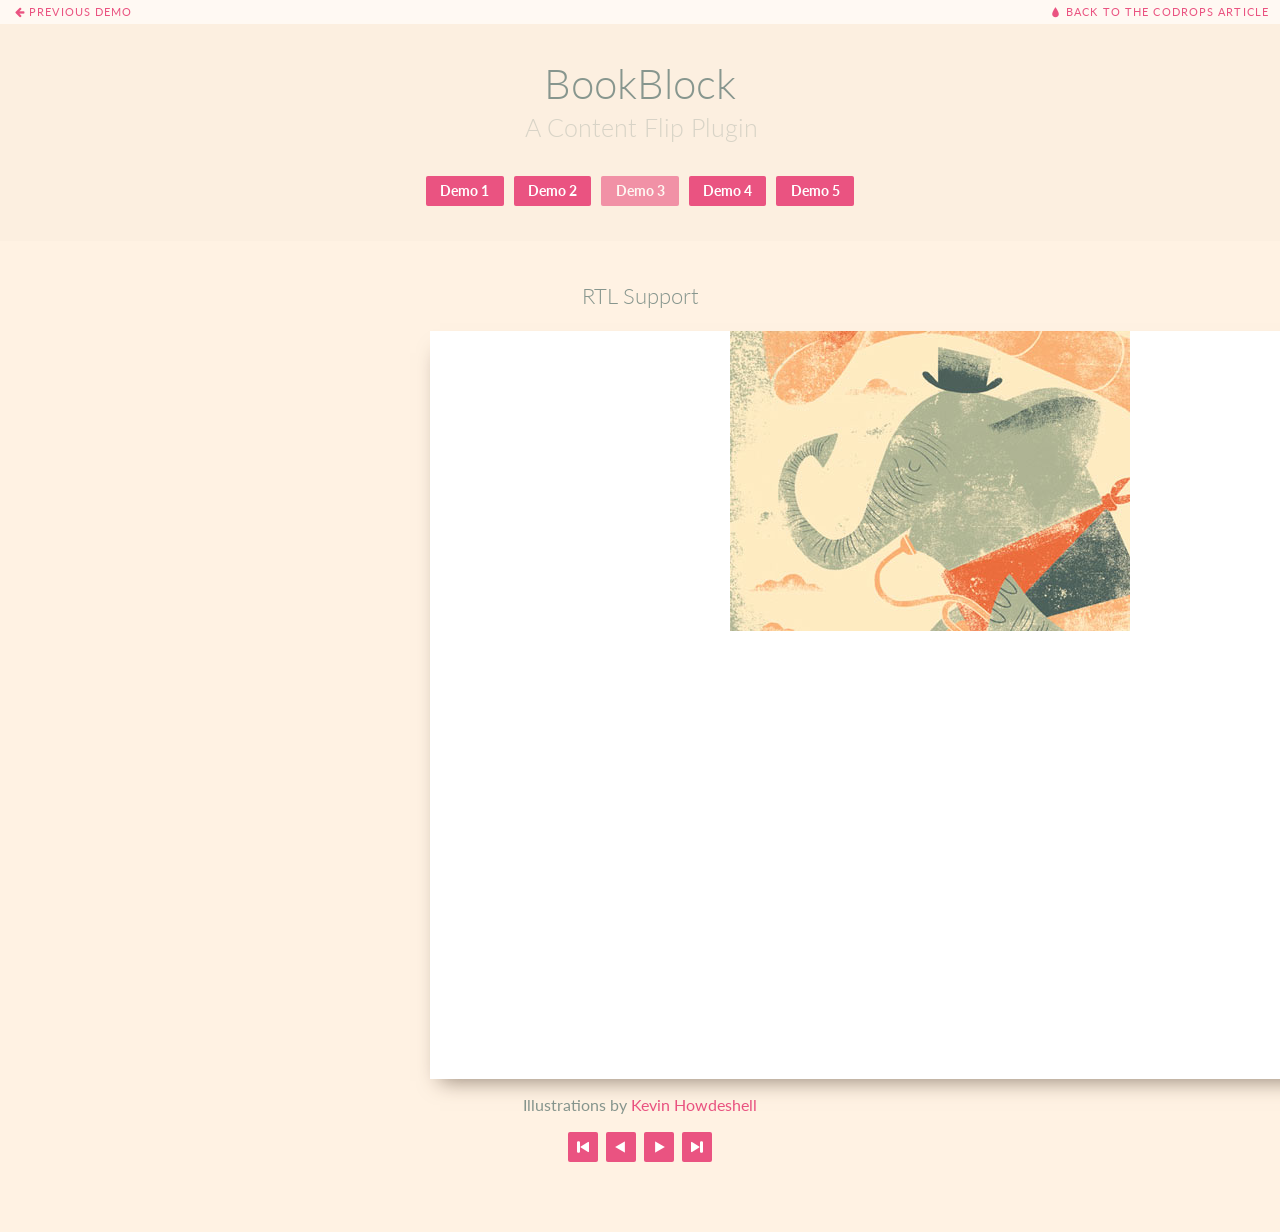
<file: utils/BookBlock/index3.html>
<!DOCTYPE html>
<html lang="en" class="no-js demo-3">
	<head>
		<meta charset="UTF-8" />
		<meta http-equiv="X-UA-Compatible" content="IE=edge,chrome=1"> 
		<meta name="viewport" content="width=device-width, initial-scale=1.0"> 
		<title>BookBlock: A Content Flip Plugin - Demo 3</title>
		<meta name="description" content="Bookblock: A Content Flip Plugin - Demo 3" />
		<meta name="keywords" content="javascript, jquery, plugin, css3, flip, page, 3d, booklet, book, perspective" />
		<meta name="author" content="Codrops" />
		<link rel="shortcut icon" href="../favicon.ico"> 
		<link rel="stylesheet" type="text/css" href="css/default.css" />
		<link rel="stylesheet" type="text/css" href="css/bookblock.css" />
		<!-- custom demo style -->
		<link rel="stylesheet" type="text/css" href="css/demo3.css" />
		<script src="js/modernizr.custom.js"></script>
	</head>
	<body>
		<div class="container">
			<!-- Top Navigation -->
			<div class="codrops-top clearfix">
				<a class="codrops-icon codrops-icon-prev" href="http://tympanus.net/codrops/2012/08/29/multiple-area-charts-with-d3-js/"><span>Previous Demo</span></a>
				<span class="right"><a class="codrops-icon codrops-icon-drop" href="http://tympanus.net/codrops/2012/09/03/bookblock-a-content-flip-plugin/"><span>Back to the Codrops Article</span></a></span>
			</div>
			<header>
				<h1>BookBlock <span>A Content Flip Plugin</span></h1>	
				<nav class="codrops-demos">
					<a href="index.html">Demo 1</a>
					<a href="index2.html">Demo 2</a>
					<a class="current-demo" href="index3.html">Demo 3</a>
					<a href="index4.html">Demo 4</a>
					<a href="index5.html">Demo 5</a>
				</nav>
			</header>
			<div class="main clearfix">
				<div class="bb-custom-wrapper">
					<h3>RTL Support</h3>
					<div id="bb-bookblock" class="bb-bookblock">
						<div class="bb-item">
							<a href="http://drbl.in/bKVq"><img src="images/demo1/1.jpg" alt="image01"/></a>
						</div>
						<div class="bb-item">
							<a href="http://drbl.in/ciTX"><img src="images/demo1/2.jpg" alt="image02"/></a>
						</div>
						<div class="bb-item">
							<a href="http://drbl.in/cLHx"><img src="images/demo1/3.jpg" alt="image03"/></a>
						</div>
						<div class="bb-item">
							<a href="http://drbl.in/bAfn"><img src="images/demo1/4.jpg" alt="image04"/></a>
						</div>
						<div class="bb-item">
							<a href="http://drbl.in/dcbE"><img src="images/demo1/5.jpg" alt="image05"/></a>
						</div>
					</div>
					<p>Illustrations by <a href="http://dribbble.com/kevinhowdeshell">Kevin Howdeshell</a></p>
					<nav>
						<a id="bb-nav-last" href="#" class="bb-custom-icon bb-custom-icon-first">First page</a>
						<a id="bb-nav-next" href="#" class="bb-custom-icon bb-custom-icon-arrow-left">Next</a>
						<a id="bb-nav-prev" href="#" class="bb-custom-icon bb-custom-icon-arrow-right">Previous</a>
						<a id="bb-nav-first" href="#" class="bb-custom-icon bb-custom-icon-last">Last page</a>
					</nav>
				</div>
			</div>
		</div><!-- /container -->
		<script src="https://ajax.googleapis.com/ajax/libs/jquery/1.9.1/jquery.min.js"></script>
		<script src="js/jquerypp.custom.js"></script>
		<script src="js/jquery.bookblock.js"></script>
		<script>
			var Page = (function() {
				
				var config = {
						$bookBlock : $( '#bb-bookblock' ),
						$navNext : $( '#bb-nav-next' ),
						$navPrev : $( '#bb-nav-prev' ),
						$navFirst : $( '#bb-nav-first' ),
						$navLast : $( '#bb-nav-last' )
					},
					init = function() {
						config.$bookBlock.bookblock( {
							speed : 800,
							direction: 'rtl',
							shadowSides : 0.8,
							shadowFlip : 0.7
						} );
						initEvents();
					},
					initEvents = function() {
						
						var $slides = config.$bookBlock.children();

						// add navigation events
						config.$navNext.on( 'click touchstart', function() {
							config.$bookBlock.bookblock( 'next' );
							return false;
						} );

						config.$navPrev.on( 'click touchstart', function() {
							config.$bookBlock.bookblock( 'prev' );
							return false;
						} );

						config.$navFirst.on( 'click touchstart', function() {
							config.$bookBlock.bookblock( 'first' );
							return false;
						} );

						config.$navLast.on( 'click touchstart', function() {
							config.$bookBlock.bookblock( 'last' );
							return false;
						} );
						
						// add swipe events
						$slides.on( {
							'swipeleft' : function( event ) {
								config.$bookBlock.bookblock( 'prev' );
								return false;
							},
							'swiperight' : function( event ) {
								config.$bookBlock.bookblock( 'next' );
								return false;
							}
						} );

						// add keyboard events
						$( document ).keydown( function(e) {
							var keyCode = e.keyCode || e.which,
								arrow = {
									left : 37,
									up : 38,
									right : 39,
									down : 40
								};

							switch (keyCode) {
								case arrow.left:
									config.$bookBlock.bookblock( 'next' );
									break;
								case arrow.right:
									config.$bookBlock.bookblock( 'prev' );
									break;
							}
						} );
					};

					return { init : init };

			})();
		</script>
		<script>
				Page.init();
		</script>
	</body>
</html>
</file>
<file: utils/BookBlock/css/default.css>
/* General Demo Style */
@import url(http://fonts.googleapis.com/css?family=Lato:300,400,700);

@font-face {
	font-family: 'codropsicons';
	src:url('../fonts/codropsicons/codropsicons.eot');
	src:url('../fonts/codropsicons/codropsicons.eot?#iefix') format('embedded-opentype'),
		url('../fonts/codropsicons/codropsicons.woff') format('woff'),
		url('../fonts/codropsicons/codropsicons.ttf') format('truetype'),
		url('../fonts/codropsicons/codropsicons.svg#codropsicons') format('svg');
	font-weight: normal;
	font-style: normal;
}

*, *:after, *:before { -webkit-box-sizing: border-box; -moz-box-sizing: border-box; box-sizing: border-box; }
body, html { font-size: 100%; padding: 0; margin: 0; height: 100%;}

/* Clearfix hack by Nicolas Gallagher: http://nicolasgallagher.com/micro-clearfix-hack/ */
.clearfix:before, .clearfix:after { content: " "; display: table; }
.clearfix:after { clear: both; }

body {
	font-family: 'Lato', Calibri, Arial, sans-serif;
	color: #777;
	background: #f6f6f6;
}

a {
	color: #555;
	text-decoration: none;
	outline: none;
}

a:hover,
a:active {
	color: #777;
}

a img {
	border: none;
}

/* Header Style */
.main,
.container > header {
	margin: 0 auto;
	padding: 2em;
}

.container {
}

.container > header {
	text-align: center;
	background: rgba(0,0,0,0.01);
}

.container > header h1 {
	font-size: 2.625em;
	line-height: 1.3;
	margin: 0;
	font-weight: 300;
}

.container > header span {
	display: block;
	font-size: 60%;
	opacity: 0.3;
	padding: 0 0 0.6em 0.1em;
}

/* Main Content */
.main {
	max-width: 69em;
}

.column {
	float: left;
	width: 50%;
	padding: 0 2em;
	min-height: 300px;
	position: relative;
}

.column:nth-child(2) {
	box-shadow: -1px 0 0 rgba(0,0,0,0.1);
}

.column p {
	font-weight: 300;
	font-size: 2em;
	padding: 0;
	margin: 0;
	text-align: right;
	line-height: 1.5;
}

/* To Navigation Style */
.codrops-top {
	background: #fff;
	background: rgba(255, 255, 255, 0.6);
	text-transform: uppercase;
	width: 100%;
	font-size: 0.69em;
	line-height: 2.2;
}

.codrops-top a {
	padding: 0 1em;
	letter-spacing: 0.1em;
	color: #888;
	display: inline-block;
}

.codrops-top a:hover {
	background: rgba(255,255,255,0.95);
	color: #333;
}

.codrops-top span.right {
	float: right;
}

.codrops-top span.right a {
	float: left;
	display: block;
}

.codrops-icon:before {
	font-family: 'codropsicons';
	margin: 0 4px;
	speak: none;
	font-style: normal;
	font-weight: normal;
	font-variant: normal;
	text-transform: none;
	line-height: 1;
	-webkit-font-smoothing: antialiased;
}

.codrops-icon-drop:before {
	content: "\e001";
}

.codrops-icon-prev:before {
	content: "\e004";
}

.codrops-icon-archive:before {
	content: "\e002";
}

.codrops-icon-next:before {
	content: "\e000";
}

.codrops-icon-about:before {
	content: "\e003";
}

/* Demo Buttons Style */
.codrops-demos {
	padding-top: 1em;
	font-size: 0.9em;
}

.codrops-demos a {
	display: inline-block;
	margin: 0.2em;
	padding: 0.45em 1em;
	background: #999;
	color: #fff;
	font-weight: 700;
	border-radius: 2px;
}

.codrops-demos a:hover,
.codrops-demos a.current-demo,
.codrops-demos a.current-demo:hover {
	opacity: 0.6;
}

.codrops-nav {
	text-align: center;
}

.codrops-nav a {
	display: inline-block;
	margin: 20px auto;
	padding: 0.3em;
}

/* Demo Styles */

.demo-1 body {
	color: #87968e;
	background: #fff2e3;
}

.demo-1 a {
	color: #72b890;
}

.demo-1 .codrops-demos a {
	background: #72b890;
	color: #fff;
}

.demo-2 body {
	color: #fff;
	background: #c05d8e;
}

.demo-2 a {
	color: #d38daf;
}

.demo-2 a:hover,
.demo-2 a:active {
	color: #fff;
}

.demo-2 .codrops-demos a {
	background: #883b61;
	color: #fff;
}

.demo-2 .codrops-top a:hover {
	background: rgba(255,255,255,0.3);
	color: #333;
}

.demo-3 body {
	color: #87968e;
	background: #fff2e3;
}

.demo-3 a {
	color: #ea5381;
}

.demo-3 .codrops-demos a {
	background: #ea5381;
	color: #fff;
}

.demo-4 body {
	color: #999;
	background: #fff2e3;
	overflow: hidden;
}

.demo-4 a {
	color: #1baede;
}

.demo-4 a:hover,
.demo-4 a:active {
	opacity: 0.6;
}

.demo-4 .codrops-demos a {
	background: #1baede;
	color: #fff;
}

.demo-5 body {
	background: #fffbd6;
}


@media screen and (max-width: 46.0625em) {
	.column {
		width: 100%;
		min-width: auto;
		min-height: auto;
		padding: 1em; 
	}

	.column p {
		text-align: left;
		font-size: 1.5em;
	}

	.column:nth-child(2) {
		box-shadow: 0 -1px 0 rgba(0,0,0,0.1);
	}
}

@media screen and (max-width: 25em) {

	.codrops-icon span {
		display: none;
	}

}
</file>
<file: utils/BookBlock/css/bookblock.css>
.bb-bookblock {
	width: 999px;
        height: 748px;
	margin: 0 auto;
	position: relative;
	z-index: 100;
	-webkit-perspective: 1300px;
	perspective: 1300px;
	-webkit-backface-visibility: hidden;
	backface-visibility: hidden;
}

.bb-page {
	position: absolute;
	-webkit-transform-style: preserve-3d;
	transform-style: preserve-3d;
	-webkit-transition-property: -webkit-transform;
	transition-property: transform;
}

.bb-vertical .bb-page {
	width: 50%;
	height: 100%;
	left: 50%;
	-webkit-transform-origin: left center;
	transform-origin: left center;
}

.bb-horizontal .bb-page {
	width: 100%;
	height: 50%;
	top: 50%;
	-webkit-transform-origin: center top;
	transform-origin: center top;
}

.bb-page > div,
.bb-outer,
.bb-content,
.bb-inner {
	position: absolute;
	height: 100%;
	width: 100%;
	top: 0;
	left: 0;
	-webkit-backface-visibility: hidden;
	backface-visibility: hidden;
}

.bb-vertical .bb-content {
	width: 200%;
}

.bb-horizontal .bb-content {
	height: 200%;
}

.bb-page > div {
	width: 100%;
	-webkit-transform-style: preserve-3d;
	transform-style: preserve-3d;
}

.bb-vertical .bb-back {
	-webkit-transform: rotateY(-180deg);
	transform: rotateY(-180deg);
}

.bb-horizontal .bb-back {
	-webkit-transform: rotateX(-180deg);
	transform: rotateX(-180deg);
}

.bb-outer {
	width: 100%;
	overflow: hidden;
	z-index: 999;
}

.bb-overlay, 
.bb-flipoverlay {
	background-color: rgba(0, 0, 0, 0.7);
	position: absolute;
	top: 0px;
	left: 0px;
	width: 100%;
	height: 100%;
	opacity: 0;
}

.bb-flipoverlay {
	background-color: rgba(0, 0, 0, 0.2);
}

.bb-bookblock.bb-vertical > div.bb-page:first-child,
.bb-bookblock.bb-vertical > div.bb-page:first-child .bb-back {
	-webkit-transform: rotateY(180deg);
	transform: rotateY(180deg);
}

.bb-bookblock.bb-horizontal > div.bb-page:first-child,
.bb-bookblock.bb-horizontal > div.bb-page:first-child .bb-back {
	-webkit-transform: rotateX(180deg);
	transform: rotateX(180deg);
}

/* Content display */
.bb-content {
	background: #fff;
}

.bb-vertical .bb-front .bb-content {
	left: -100%;
}

.bb-horizontal .bb-front .bb-content {
	top: -100%;
}

/* Flipping classes */
.bb-vertical .bb-flip-next,
.bb-vertical .bb-flip-initial {
	-webkit-transform: rotateY(-180deg);
	transform: rotateY(-180deg);
}

.bb-vertical .bb-flip-prev {
	-webkit-transform: rotateY(0deg);
	transform: rotateY(0deg);
}

.bb-horizontal .bb-flip-next,
.bb-horizontal .bb-flip-initial {
	-webkit-transform: rotateX(180deg);
	transform: rotateX(180deg);
}

.bb-horizontal .bb-flip-prev {
	-webkit-transform: rotateX(0deg);
	transform: rotateX(0deg);
}

.bb-vertical .bb-flip-next-end {
	-webkit-transform: rotateY(-15deg);
	transform: rotateY(-15deg);
}

.bb-vertical .bb-flip-prev-end {
	-webkit-transform: rotateY(-165deg);
	transform: rotateY(-165deg);
}

.bb-horizontal .bb-flip-next-end {
	-webkit-transform: rotateX(15deg);
	transform: rotateX(15deg);
}

.bb-horizontal .bb-flip-prev-end {
	-webkit-transform: rotateX(165deg);
	transform: rotateX(165deg);
}

.bb-item {
	width: 100%;
	height: 100%;
	position: absolute;
	top: 0;
	left: 0;
	display: none;
	background: #fff;
}

/* No JS */
.no-js .bb-bookblock, 
.no-js ul.bb-custom-grid li {
	width: auto;
	height: auto;
}

.no-js .bb-item {
	display: block;
	position: relative;
}
</file>
<file: utils/BookBlock/css/demo1.css>
@font-face {
	font-family: 'arrows';
	src:url('../fonts/arrows/arrows.eot');
	src:url('../fonts/arrows/arrows.eot?#iefix') format('embedded-opentype'),
		url('../fonts/arrows/arrows.woff') format('woff'),
		url('../fonts/arrows/arrows.ttf') format('truetype'),
		url('../fonts/arrows/arrows.svg#arrows') format('svg');
	font-weight: normal;
	font-style: normal;
}

.bb-custom-wrapper {
	width: 999px;
	height: 748px;
	position: relative;
	margin: 0 auto 40px;
	text-align: center;
	
}

.bb-custom-wrapper .bb-bookblock {
	box-shadow: 0 12px 20px -10px rgba(81,64,49,0.6);
	border: #000 1px solid;
	width: 999px;
	height: 748px;
}

.bb-custom-wrapper h3 {
	font-size: 1.4em;
	font-weight: 300;
	margin: 0.4em 0 1em;
}

.bb-custom-wrapper nav {
	width: 100%;
	height: 30px;
	margin: 1em auto 0;
	position: relative;
	z-index: 0;
	text-align: center;
}

.bb-custom-wrapper nav a {
	display: inline-block;
	width: 30px;
	height: 30px;
	text-align: center;
	border-radius: 2px;
	background: #72b890;
	color: #fff;
	font-size: 0;
	margin: 2px;
}

.bb-custom-wrapper div#bb-item-01{
	background-image: url('../images/demo1/1.jpg');
	background-position: center;
	background-repeat: no-repeat;
	background-size: 100%;
}
.bb-custom-wrapper div#bb-item-02{
	background-image: url('../images/demo1/2.jpg');
	background-position: center;
	background-repeat: no-repeat;
	background-size: 100%;
}
.bb-custom-wrapper div#bb-item-03{
	background-image: url('../images/demo1/3.jpg');
	background-position: center;
	background-repeat: no-repeat;
	background-size: 100%;
}
.bb-custom-wrapper div#bb-item-04{
	background-image: url('../images/demo1/4.jpg');
	background-position: center;
	background-repeat: no-repeat;
	background-size: 100%;
}
.bb-custom-wrapper div#bb-item-05{
	background-image: url('../images/demo1/5.jpg');
	background-position: center;
	background-repeat: no-repeat;
	background-size: 100%;
}


.bb-custom-wrapper nav a:hover {
	opacity: 0.6;
}

.bb-custom-icon:before {
	font-family: 'arrows';
	speak: none;
	font-style: normal;
	font-weight: normal;
	font-variant: normal;
	text-transform: none;
	line-height: 1;
	font-size: 20px;
	line-height: 30px;
	display: block;
	-webkit-font-smoothing: antialiased;
}

.bb-custom-icon-first:before,
.bb-custom-icon-last:before {
	content: "\e002";
}

.bb-custom-icon-arrow-left:before,
.bb-custom-icon-arrow-right:before {
	content: "\e003";
}

.bb-custom-icon-arrow-left:before,
.bb-custom-icon-first:before {
	-webkit-transform: rotate(180deg);
	transform: rotate(180deg);
}

/* No JS */
.no-js .bb-custom-wrapper {
	height: 600px;
}

.no-js .bb-custom-content {
	height: 600px;
}
</file>
<file: utils/BookBlock/15x21_15x40/css/default.css>
/* General Demo Style */
@import url(http://fonts.googleapis.com/css?family=Lato:300,400,700);

@font-face {
	font-family: 'codropsicons';
	src:url('../fonts/codropsicons/codropsicons.eot');
	src:url('../fonts/codropsicons/codropsicons.eot?#iefix') format('embedded-opentype'),
		url('../fonts/codropsicons/codropsicons.woff') format('woff'),
		url('../fonts/codropsicons/codropsicons.ttf') format('truetype'),
		url('../fonts/codropsicons/codropsicons.svg#codropsicons') format('svg');
	font-weight: normal;
	font-style: normal;
}

*, *:after, *:before { -webkit-box-sizing: border-box; -moz-box-sizing: border-box; box-sizing: border-box; }
body, html { font-size: 100%; padding: 0; margin: 0; height: 100%;}

/* Clearfix hack by Nicolas Gallagher: http://nicolasgallagher.com/micro-clearfix-hack/ */
.clearfix:before, .clearfix:after { content: " "; display: table; }
.clearfix:after { clear: both; }

body {
	font-family: 'Lato', Calibri, Arial, sans-serif;
	color: #777;
	background: #f6f6f6;
}

a {
	color: #555;
	text-decoration: none;
	outline: none;
}

a:hover,
a:active {
	color: #777;
}

a img {
	border: none;
}

/* Header Style */
.main,
.container > header {
	margin: 0 auto;
	padding: 2em;
}

.container {
	height: 100%;
}

.container > header {
	text-align: center;
	background: rgba(0,0,0,0.01);
}

.container > header h1 {
	font-size: 2.625em;
	line-height: 1.3;
	margin: 0;
	font-weight: 300;
}

.container > header span {
	display: block;
	font-size: 60%;
	opacity: 0.3;
	padding: 0 0 0.6em 0.1em;
}

/* Main Content */
.main {
	max-width: 69em;
}

.column {
	float: left;
	width: 50%;
	padding: 0 2em;
	min-height: 300px;
	position: relative;
}

.column:nth-child(2) {
	box-shadow: -1px 0 0 rgba(0,0,0,0.1);
}

.column p {
	font-weight: 300;
	font-size: 2em;
	padding: 0;
	margin: 0;
	text-align: right;
	line-height: 1.5;
}

/* To Navigation Style */
.codrops-top {
	background: #fff;
	background: rgba(255, 255, 255, 0.6);
	text-transform: uppercase;
	width: 100%;
	font-size: 0.69em;
	line-height: 2.2;
}

.codrops-top a {
	padding: 0 1em;
	letter-spacing: 0.1em;
	color: #888;
	display: inline-block;
}

.codrops-top a:hover {
	background: rgba(255,255,255,0.95);
	color: #333;
}

.codrops-top span.right {
	float: right;
}

.codrops-top span.right a {
	float: left;
	display: block;
}

.codrops-icon:before {
	font-family: 'codropsicons';
	margin: 0 4px;
	speak: none;
	font-style: normal;
	font-weight: normal;
	font-variant: normal;
	text-transform: none;
	line-height: 1;
	-webkit-font-smoothing: antialiased;
}

.codrops-icon-drop:before {
	content: "\e001";
}

.codrops-icon-prev:before {
	content: "\e004";
}

.codrops-icon-archive:before {
	content: "\e002";
}

.codrops-icon-next:before {
	content: "\e000";
}

.codrops-icon-about:before {
	content: "\e003";
}

/* Demo Buttons Style */
.codrops-demos {
	padding-top: 1em;
	font-size: 0.9em;
}

.codrops-demos a {
	display: inline-block;
	margin: 0.2em;
	padding: 0.45em 1em;
	background: #999;
	color: #fff;
	font-weight: 700;
	border-radius: 2px;
}

.codrops-demos a:hover,
.codrops-demos a.current-demo,
.codrops-demos a.current-demo:hover {
	opacity: 0.6;
}

.codrops-nav {
	text-align: center;
}

.codrops-nav a {
	display: inline-block;
	margin: 20px auto;
	padding: 0.3em;
}

/* Demo Styles */

.demo-1 body {
	color: #87968e;
	background: #fff2e3;
}

.demo-1 a {
	color: #72b890;
}

.demo-1 .codrops-demos a {
	background: #72b890;
	color: #fff;
}

.demo-2 body {
	color: #fff;
	background: #c05d8e;
}

.demo-2 a {
	color: #d38daf;
}

.demo-2 a:hover,
.demo-2 a:active {
	color: #fff;
}

.demo-2 .codrops-demos a {
	background: #883b61;
	color: #fff;
}

.demo-2 .codrops-top a:hover {
	background: rgba(255,255,255,0.3);
	color: #333;
}

.demo-3 body {
	color: #87968e;
	background: #fff2e3;
}

.demo-3 a {
	color: #ea5381;
}

.demo-3 .codrops-demos a {
	background: #ea5381;
	color: #fff;
}

.demo-4 body {
	color: #999;
	background: #fff2e3;
	overflow: hidden;
}

.demo-4 a {
	color: #1baede;
}

.demo-4 a:hover,
.demo-4 a:active {
	opacity: 0.6;
}

.demo-4 .codrops-demos a {
	background: #1baede;
	color: #fff;
}

.demo-5 body {
	background: #fffbd6;
}


@media screen and (max-width: 46.0625em) {
	.column {
		width: 100%;
		min-width: auto;
		min-height: auto;
		padding: 1em; 
	}

	.column p {
		text-align: left;
		font-size: 1.5em;
	}

	.column:nth-child(2) {
		box-shadow: 0 -1px 0 rgba(0,0,0,0.1);
	}
}

@media screen and (max-width: 25em) {

	.codrops-icon span {
		display: none;
	}

}
</file>
<file: utils/BookBlock/15x21_15x40/css/bookblock.css>
.bb-bookblock {
	width: 400px;
	height: 300px;
	margin: 0 auto;
	position: relative;
	z-index: 100;
	-webkit-perspective: 1300px;
	perspective: 1300px;
	-webkit-backface-visibility: hidden;
	backface-visibility: hidden;
}

.bb-page {
	position: absolute;
	-webkit-transform-style: preserve-3d;
	transform-style: preserve-3d;
	-webkit-transition-property: -webkit-transform;
	transition-property: transform;
}

.bb-vertical .bb-page {
	width: 50%;
	height: 100%;
	left: 50%;
	-webkit-transform-origin: left center;
	transform-origin: left center;
}

.bb-horizontal .bb-page {
	width: 100%;
	height: 50%;
	top: 50%;
	-webkit-transform-origin: center top;
	transform-origin: center top;
}

.bb-page > div,
.bb-outer,
.bb-content,
.bb-inner {
	position: absolute;
	height: 100%;
	width: 100%;
	top: 0;
	left: 0;
	-webkit-backface-visibility: hidden;
	backface-visibility: hidden;
}

.bb-vertical .bb-content {
	width: 200%;
}

.bb-horizontal .bb-content {
	height: 200%;
}

.bb-page > div {
	width: 100%;
	-webkit-transform-style: preserve-3d;
	transform-style: preserve-3d;
}

.bb-vertical .bb-back {
	-webkit-transform: rotateY(-180deg);
	transform: rotateY(-180deg);
}

.bb-horizontal .bb-back {
	-webkit-transform: rotateX(-180deg);
	transform: rotateX(-180deg);
}

.bb-outer {
	width: 100%;
	overflow: hidden;
	z-index: 999;
}

.bb-overlay, 
.bb-flipoverlay {
	background-color: rgba(0, 0, 0, 0.7);
	position: absolute;
	top: 0px;
	left: 0px;
	width: 100%;
	height: 100%;
	opacity: 0;
}

.bb-flipoverlay {
	background-color: rgba(0, 0, 0, 0.2);
}

.bb-bookblock.bb-vertical > div.bb-page:first-child,
.bb-bookblock.bb-vertical > div.bb-page:first-child .bb-back {
	-webkit-transform: rotateY(180deg);
	transform: rotateY(180deg);
}

.bb-bookblock.bb-horizontal > div.bb-page:first-child,
.bb-bookblock.bb-horizontal > div.bb-page:first-child .bb-back {
	-webkit-transform: rotateX(180deg);
	transform: rotateX(180deg);
}

/* Content display */
.bb-content {
	background: #fff;
}

.bb-vertical .bb-front .bb-content {
	left: -100%;
}

.bb-horizontal .bb-front .bb-content {
	top: -100%;
}

/* Flipping classes */
.bb-vertical .bb-flip-next,
.bb-vertical .bb-flip-initial {
	-webkit-transform: rotateY(-180deg);
	transform: rotateY(-180deg);
}

.bb-vertical .bb-flip-prev {
	-webkit-transform: rotateY(0deg);
	transform: rotateY(0deg);
}

.bb-horizontal .bb-flip-next,
.bb-horizontal .bb-flip-initial {
	-webkit-transform: rotateX(180deg);
	transform: rotateX(180deg);
}

.bb-horizontal .bb-flip-prev {
	-webkit-transform: rotateX(0deg);
	transform: rotateX(0deg);
}

.bb-vertical .bb-flip-next-end {
	-webkit-transform: rotateY(-15deg);
	transform: rotateY(-15deg);
}

.bb-vertical .bb-flip-prev-end {
	-webkit-transform: rotateY(-165deg);
	transform: rotateY(-165deg);
}

.bb-horizontal .bb-flip-next-end {
	-webkit-transform: rotateX(15deg);
	transform: rotateX(15deg);
}

.bb-horizontal .bb-flip-prev-end {
	-webkit-transform: rotateX(165deg);
	transform: rotateX(165deg);
}

.bb-item {
	width: 100%;
	height: 100%;
	position: absolute;
	top: 0;
	left: 0;
	display: none;
	background: #fff;
}

/* No JS */
.no-js .bb-bookblock, 
.no-js ul.bb-custom-grid li {
	width: auto;
	height: auto;
}

.no-js .bb-item {
	display: block;
	position: relative;
}
</file>
<file: utils/BookBlock/15x21_15x40/css/demo1.css>
@font-face {
	font-family: 'arrows';
	src:url('../fonts/arrows/arrows.eot');
	src:url('../fonts/arrows/arrows.eot?#iefix') format('embedded-opentype'),
		url('../fonts/arrows/arrows.woff') format('woff'),
		url('../fonts/arrows/arrows.ttf') format('truetype'),
		url('../fonts/arrows/arrows.svg#arrows') format('svg');
	font-weight: normal;
	font-style: normal;
}

.bb-custom-wrapper {
	width: 1000px;
	position: relative;
	margin: 0 auto 40px;
	text-align: center;
	border: #000 1px solid;
}

.bb-custom-wrapper .bb-bookblock {
	box-shadow: 0 12px 20px -10px rgba(81,64,49,0.6);
	width: 100%;
}

.bb-custom-wrapper h3 {
	font-size: 1.4em;
	font-weight: 300;
	margin: 0.4em 0 1em;
}

.bb-custom-wrapper nav {
	width: 100%;
	height: 30px;
	margin: 1em auto 0;
	position: relative;
	z-index: 0;
	text-align: center;
}

.bb-custom-wrapper nav a {
	display: inline-block;
	width: 30px;
	height: 30px;
	text-align: center;
	border-radius: 2px;
	background: #72b890;
	color: #fff;
	font-size: 0;
	margin: 2px;
}

.bb-custom-wrapper nav a:hover {
	opacity: 0.6;
}

.bb-custom-icon:before {
	font-family: 'arrows';
	speak: none;
	font-style: normal;
	font-weight: normal;
	font-variant: normal;
	text-transform: none;
	line-height: 1;
	font-size: 20px;
	line-height: 30px;
	display: block;
	-webkit-font-smoothing: antialiased;
}

.bb-custom-icon-first:before,
.bb-custom-icon-last:before {
	content: "\e002";
}

.bb-custom-icon-arrow-left:before,
.bb-custom-icon-arrow-right:before {
	content: "\e003";
}

.bb-custom-icon-arrow-left:before,
.bb-custom-icon-first:before {
	-webkit-transform: rotate(180deg);
	transform: rotate(180deg);
}

/* No JS */
.no-js .bb-custom-wrapper {
	height: auto;
}

.no-js .bb-custom-content {
	height: 470px;
}
</file>
<file: utils/tinymce_4.4.0_dev/tinymce/tests/coverage/js/reporter.css>
body {
  font: 14px/1.6 "Helvetica Neue", Helvetica, Arial, sans-serif;
  margin: 0;
  color: #2C2C2C;
  border-top: 2px solid #ddd;
}

#coverage {
  padding: 10px 0;
}

h1 a {
  color: inherit;
  font-weight: inherit;
}

h1 a:hover {
  text-decoration: none;
}

.onload h1 {
  opacity: 1;
}

#menu h2 {
  width: 80%;
  margin-top: 80px;
  margin-bottom: 0;
  font-weight: 100;
  letter-spacing: 1px;
  border-bottom: 1px solid #eee;
}

a {
  color: #8A6343;
  font-weight: bold;
  text-decoration: none;
}

#menu a:hover {
  text-decoration: underline;
}

code {
  font: 12px monaco, monospace;
}

pre {
  margin: 30px;
  padding: 30px;
  border: 1px solid #eee;
  border-bottom-color: #ddd;
  -webkit-border-radius: 2px;
  -moz-border-radius: 2px;
  -webkit-box-shadow: inset 0 0 10px #eee;
  -moz-box-shadow: inset 0 0 10px #eee;
  overflow-x: auto;
}

img {
  margin: 30px;
  padding: 1px;
  -webkit-border-radius: 3px;
  -moz-border-radius: 3px;
  -webkit-box-shadow: 0 3px 10px #dedede, 0 1px 5px #888;
  -moz-box-shadow: 0 3px 10px #dedede, 0 1px 5px #888;
  max-width: 100%;
}

footer {
  background: #eee;
  width: 100%;
  padding: 50px 0;
  text-align: right;
  border-top: 1px solid #ddd;
}

footer span {
  display: block;
  margin-right: 30px;
  color: #888;
  font-size: 12px;
}

#menu {
  position: fixed;
  overflow: auto;
  top: 0;
  right: 0;
  margin: 0;
  height: 100%;
  padding: 0;
  min-width: 285px;
  border-left: 1px solid #eee;

  text-align: left;
  font-size: 12px;

  -moz-box-shadow: 0 0 2px #888
     , inset 5px 0 20px rgba(0,0,0,.5)
     , inset 5px 0 3px rgba(0,0,0,.3);
  -webkit-box-shadow: 0 0 2px #888
     , inset 5px 0 20px rgba(0,0,0,.5)
     , inset 5px 0 3px rgba(0,0,0,.3);
  -webkit-font-smoothing: antialiased;
  background: url("[data-uri]");
}

#menu ul {
  margin-bottom: 40px;
  margin: 0;
  padding: 0;
}

#logo {
  position: fixed;
  bottom: 10px;
  right: 10px;
  background: rgba(255,255,255,.1);
  font-size: 11px;
  display: block;
  width: 20px;
  height: 20px;
  line-height: 20px;
  text-align: center;
  -webkit-border-radius: 20px;
  -moz-border-radius: 20px;
  -webkit-box-shadow: 0 0 3px rgba(0,0,0,.2);
  -moz-box-shadow: 0 0 3px rgba(0,0,0,.2);
  color: inherit;
}

#menu li a {
  display: block;
  color: white;
  padding: 0 70px 0 25px;
  -webkit-transition: background 300ms;
  -moz-transition: background 300ms;
}

#menu li {
  position: relative;
  list-style: none;
}

#menu a:hover,
#menu a.active {
  text-decoration: none;
  background: rgba(255,255,255,.1);
}

#menu li:hover .cov {
  opacity: 1;
}

#menu li .dirname {
  opacity: .60;
  padding-right: 2px;
}

#menu li .basename {
  opacity: 1;
}

#menu .cov {
  background: rgba(0,0,0,.4);
  position: absolute;
  top: 0;
  right: 8px;
  font-size: 9px;
  opacity: .6;
  text-align: left;
  width: 17px;
  -webkit-border-radius: 10px;
  -moz-border-radius: 10px;
  padding: 2px 3px;
  text-align: center;
}

.stats {
  display: inline-block;
  margin-top: 15px;
  border: 1px solid #eee;
  padding: 10px;
  -webkit-box-shadow: inset 0 0 2px #eee;
  -moz-box-shadow: inset 0 0 2px #eee;
  -webkit-border-radius: 5px;
  -moz-border-radius: 5px;
}

.stats div {
  float: left;
  padding: 0 5px;
}

.stats::after {
  display: block;
  content: '';
  clear: both;
}

.stats .sloc::after {
  content: ' SLOC';
  color: #b6b6b6;
}

.stats .percentage::after {
  content: ' coverage';
  color: #b6b6b6;
}

.stats .hits,
.stats .misses {
  display: none;
}

.high {
  color: #00d4b4;
}
.medium {
  color: #e87d0d;
}
.low {
  color: #d4081a;
}
.terrible {
  color: #d4081a;
  font-weight: bold;
}

table {
  width: 80%;
  margin-top: 10px;
  border-collapse: collapse;
  border: 1px solid #cbcbcb;
  color: #363636;
  -webkit-border-radius: 3px;
  -moz-border-radius: 3px;
}

table thead {
  display: none;
}

table td.line,
table td.hits {
  width: 20px;
  background: #eaeaea;
  text-align: center;
  font-size: 11px;
  padding: 0 10px;
  color: #949494;
}

table td.hits {
  width: 10px;
  padding: 2px 5px;
  color: rgba(0,0,0,.2);
  background: #f0f0f0;
}

tr.miss td.line,
tr.miss td.hits {
  background: #e6c3c7;
}

tr.miss td {
  background: #f8d5d8;
}

td.source {
  padding-left: 15px;
  line-height: 15px;
  white-space: pre;
  font: 12px monaco, monospace;
}

code .comment { color: #ddd }
code .init { color: #2F6FAD }
code .string { color: #5890AD }
code .keyword { color: #8A6343 }
code .number { color: #2F6FAD }


#stats {
    z-index: 1;
    color: #BBB;
}
#stats em {
    color: white;
    font-weight: bold;
}

.file-title {
    width: 80%;
    margin-bottom: 0;
    font-weight: 100;
    letter-spacing: 1px;
    border-bottom: 1px solid #EEE;
    cursor: pointer;
    padding-left: 15px;
}
.file-title:hover {
    color: #444;
    text-shadow: 1px 1px 1px #CCC;
}

.error { background: #F8D5D8 }
.count { font-weight: bold; border-radius: 3px }
.pass .count { background: #BFFFBF;}
.error .count { background: #F8D5D8; color: red}
#coverage { font-size: 12px; }
</file>
<file: utils/BookBlock/css/demo2.css>
@font-face {
	font-family: 'arrows';
	src:url('../fonts/arrows/arrows.eot');
	src:url('../fonts/arrows/arrows.eot?#iefix') format('embedded-opentype'),
		url('../fonts/arrows/arrows.woff') format('woff'),
		url('../fonts/arrows/arrows.ttf') format('truetype'),
		url('../fonts/arrows/arrows.svg#arrows') format('svg');
	font-weight: normal;
	font-style: normal;
}

.bb-custom-wrapper {
	width: 560px;
	position: relative;
	margin: 0 auto 40px;
	text-align: center;
}

.bb-custom-wrapper .bb-bookblock {
	width: 560px;
	height: 600px;
	box-shadow: 0 12px 20px -10px rgba(81,64,49,0.6);
}

.bb-custom-img {
	position: absolute;
	left: 0;
	top: 0;
}

.bb-custom-wrapper h3 {
	font-size: 1.4em;
	font-weight: 300;
	margin: 0.4em 0 1em;
}

.bb-custom-wrapper nav {
	width: 100%;
	height: 30px;
	margin: 1em auto 0;
	position: relative;
	z-index: 0;
	text-align: center;
}

.bb-custom-wrapper nav a {
	display: inline-block;
	width: 30px;
	height: 30px;
	text-align: center;
	border-radius: 2px;
	background: #883b61;
	color: #fff;
	font-size: 0;
	margin: 2px;
}

.bb-custom-wrapper nav a:hover {
	opacity: 0.6;
}

.bb-custom-icon:before {
	font-family: 'arrows';
	speak: none;
	font-style: normal;
	font-weight: normal;
	font-variant: normal;
	text-transform: none;
	line-height: 1;
	font-size: 20px;
	line-height: 30px;
	display: block;
	-webkit-font-smoothing: antialiased;
}

.bb-custom-icon-first:before,
.bb-custom-icon-last:before {
	content: "\e002";
}

.bb-custom-icon-arrow-left:before,
.bb-custom-icon-arrow-right:before {
	content: "\e003";
}

.bb-custom-icon-arrow-left:before,
.bb-custom-icon-first:before {
	-webkit-transform: rotate(180deg);
	transform: rotate(180deg);
}

/* No JS */
.no-js .bb-custom-wrapper {
	height: auto;
}

.no-js .bb-custom-content {
	height: 470px;
}
</file>
<file: utils/BookBlock/css/calendar.css>
/* Style from Caledario: */

.fc-calendar-wrap {
	margin-top: 300px;
	-moz-osx-font-smoothing: grayscale;
}

.fc-calendar-wrap h2 {
	color: #fff;
	position: absolute;
	z-index: 100;
	margin: -2.4em 0.9em 0 0;
	font-weight: 300;
	right: 0;
	font-size: 40px;
	border: 3px solid #fff;
	padding: 5px 20px;
}

.fc-calendar-container {
	position: relative;
	height: 300px;
	width: 100%;
	background: #fff;
}

.fc-calendar {
	width: 100%;
	height: 100%;
}

.fc-calendar .fc-head {
	height: 30px;
	line-height: 30px;
	background: #883b61;
	color: #fff;
	font-size: 10px;
	font-weight: 700;
	letter-spacing: 1px;
	text-transform: uppercase;
}

.fc-calendar .fc-body {
	position: relative;
	width: 100%;
	height: 100%;
	height: calc(100% - 30px);
	padding: 15px;
}

.fc-calendar .fc-row {
	width: 100%;
	border-bottom: 1px solid #ddd;
}

.fc-four-rows .fc-row  {
	height: 25%;
}

.fc-five-rows .fc-row  {
	height: 20%;
}

.fc-six-rows .fc-row {
	height: 16.66%;
	height: calc(100%/6);
}

.fc-calendar .fc-row > div,
.fc-calendar .fc-head > div {
	float: left;
	height: 100%;
	width:  14.28%; /* 100% / 7 */
	width: calc(100%/7);
	position: relative;
}

/* IE 9 is rounding up the calc it seems */
.ie9 .fc-calendar .fc-row > div,
.ie9 .fc-calendar .fc-head > div {
	width:  14.2%;
}

.fc-calendar .fc-row > div {
	border-right: 1px solid #ddd;
	padding: 4px;
	overflow: hidden;
	position: relative;
}

.fc-calendar .fc-head > div {
	text-align: center;
}

.fc-calendar .fc-row > div > span.fc-date {
	position: absolute;
	width: 30px;
	height: 20px;
	font-size: 20px;
	line-height: 20px;
	font-weight: 700;
	color: #ceb1bf;
	bottom: 5px;
	right: 5px;
	text-align: right;
}

.fc-calendar .fc-row > div > span.fc-weekday {
	padding-left: 5px;
	display: none;
}

.fc-calendar .fc-row > div.fc-today {
	background: #f3e0e9;
}

.fc-calendar .fc-row > div.fc-out {
	opacity: 0.6;
}

.fc-calendar .fc-row > div:last-child,
.fc-calendar .fc-head > div:last-child {
	border-right: none;
}

.fc-calendar .fc-row:last-child {
	border-bottom: none;
}
</file>
<file: utils/BookBlock/css/demo3.css>
@font-face {
	font-family: 'arrows';
	src:url('../fonts/arrows/arrows.eot');
	src:url('../fonts/arrows/arrows.eot?#iefix') format('embedded-opentype'),
		url('../fonts/arrows/arrows.woff') format('woff'),
		url('../fonts/arrows/arrows.ttf') format('truetype'),
		url('../fonts/arrows/arrows.svg#arrows') format('svg');
	font-weight: normal;
	font-style: normal;
}

.bb-custom-wrapper {
	width: 420px;
	position: relative;
	margin: 0 auto 40px;
	text-align: center;
}

.bb-custom-wrapper .bb-bookblock {
	box-shadow: 0 12px 20px -10px rgba(81,64,49,0.6);
}

.bb-custom-wrapper h3 {
	font-size: 1.4em;
	font-weight: 300;
	margin: 0.4em 0 1em;
}

.bb-custom-wrapper nav {
	width: 100%;
	height: 30px;
	margin: 1em auto 0;
	position: relative;
	z-index: 0;
	text-align: center;
}

.bb-custom-wrapper nav a {
	display: inline-block;
	width: 30px;
	height: 30px;
	text-align: center;
	border-radius: 2px;
	background: #ea5381;
	color: #fff;
	font-size: 0;
	margin: 2px;
}

.bb-custom-wrapper nav a:hover {
	opacity: 0.6;
}

.bb-custom-icon:before {
	font-family: 'arrows';
	speak: none;
	font-style: normal;
	font-weight: normal;
	font-variant: normal;
	text-transform: none;
	line-height: 1;
	font-size: 20px;
	line-height: 30px;
	display: block;
	-webkit-font-smoothing: antialiased;
}

.bb-custom-icon-first:before,
.bb-custom-icon-last:before {
	content: "\e002";
}

.bb-custom-icon-arrow-left:before,
.bb-custom-icon-arrow-right:before {
	content: "\e003";
}

.bb-custom-icon-arrow-left:before,
.bb-custom-icon-first:before {
	-webkit-transform: rotate(180deg);
	transform: rotate(180deg);
}

/* No JS */
.no-js .bb-custom-wrapper {
	height: auto;
}

.no-js .bb-custom-content {
	height: 470px;
}
</file>
<file: utils/maximage/tests/qunit.css>
/**
 * QUnit v1.10.0 - A JavaScript Unit Testing Framework
 *
 * http://qunitjs.com
 *
 * Copyright 2012 jQuery Foundation and other contributors
 * Released under the MIT license.
 * http://jquery.org/license
 */

/** Font Family and Sizes */

#qunit-tests, #qunit-header, #qunit-banner, #qunit-testrunner-toolbar, #qunit-userAgent, #qunit-testresult {
	font-family: "Helvetica Neue Light", "HelveticaNeue-Light", "Helvetica Neue", Calibri, Helvetica, Arial, sans-serif;
}

#qunit-testrunner-toolbar, #qunit-userAgent, #qunit-testresult, #qunit-tests li { font-size: small; }
#qunit-tests { font-size: smaller; }


/** Resets */

#qunit-tests, #qunit-tests ol, #qunit-header, #qunit-banner, #qunit-userAgent, #qunit-testresult, #qunit-modulefilter {
	margin: 0;
	padding: 0;
}


/** Header */

#qunit-header {
	padding: 0.5em 0 0.5em 1em;

	color: #8699a4;
	background-color: #0d3349;

	font-size: 1.5em;
	line-height: 1em;
	font-weight: normal;

	border-radius: 5px 5px 0 0;
	-moz-border-radius: 5px 5px 0 0;
	-webkit-border-top-right-radius: 5px;
	-webkit-border-top-left-radius: 5px;
}

#qunit-header a {
	text-decoration: none;
	color: #c2ccd1;
}

#qunit-header a:hover,
#qunit-header a:focus {
	color: #fff;
}

#qunit-testrunner-toolbar label {
	display: inline-block;
	padding: 0 .5em 0 .1em;
}

#qunit-banner {
	height: 5px;
}

#qunit-testrunner-toolbar {
	padding: 0.5em 0 0.5em 2em;
	color: #5E740B;
	background-color: #eee;
	overflow: hidden;
}

#qunit-userAgent {
	padding: 0.5em 0 0.5em 2.5em;
	background-color: #2b81af;
	color: #fff;
	text-shadow: rgba(0, 0, 0, 0.5) 2px 2px 1px;
}

#qunit-modulefilter-container {
	float: right;
}

/** Tests: Pass/Fail */

#qunit-tests {
	list-style-position: inside;
}

#qunit-tests li {
	padding: 0.4em 0.5em 0.4em 2.5em;
	border-bottom: 1px solid #fff;
	list-style-position: inside;
}

#qunit-tests.hidepass li.pass, #qunit-tests.hidepass li.running  {
	display: none;
}

#qunit-tests li strong {
	cursor: pointer;
}

#qunit-tests li a {
	padding: 0.5em;
	color: #c2ccd1;
	text-decoration: none;
}
#qunit-tests li a:hover,
#qunit-tests li a:focus {
	color: #000;
}

#qunit-tests ol {
	margin-top: 0.5em;
	padding: 0.5em;

	background-color: #fff;

	border-radius: 5px;
	-moz-border-radius: 5px;
	-webkit-border-radius: 5px;
}

#qunit-tests table {
	border-collapse: collapse;
	margin-top: .2em;
}

#qunit-tests th {
	text-align: right;
	vertical-align: top;
	padding: 0 .5em 0 0;
}

#qunit-tests td {
	vertical-align: top;
}

#qunit-tests pre {
	margin: 0;
	white-space: pre-wrap;
	word-wrap: break-word;
}

#qunit-tests del {
	background-color: #e0f2be;
	color: #374e0c;
	text-decoration: none;
}

#qunit-tests ins {
	background-color: #ffcaca;
	color: #500;
	text-decoration: none;
}

/*** Test Counts */

#qunit-tests b.counts                       { color: black; }
#qunit-tests b.passed                       { color: #5E740B; }
#qunit-tests b.failed                       { color: #710909; }

#qunit-tests li li {
	padding: 5px;
	background-color: #fff;
	border-bottom: none;
	list-style-position: inside;
}

/*** Passing Styles */

#qunit-tests li li.pass {
	color: #3c510c;
	background-color: #fff;
	border-left: 10px solid #C6E746;
}

#qunit-tests .pass                          { color: #528CE0; background-color: #D2E0E6; }
#qunit-tests .pass .test-name               { color: #366097; }

#qunit-tests .pass .test-actual,
#qunit-tests .pass .test-expected           { color: #999999; }

#qunit-banner.qunit-pass                    { background-color: #C6E746; }

/*** Failing Styles */

#qunit-tests li li.fail {
	color: #710909;
	background-color: #fff;
	border-left: 10px solid #EE5757;
	white-space: pre;
}

#qunit-tests > li:last-child {
	border-radius: 0 0 5px 5px;
	-moz-border-radius: 0 0 5px 5px;
	-webkit-border-bottom-right-radius: 5px;
	-webkit-border-bottom-left-radius: 5px;
}

#qunit-tests .fail                          { color: #000000; background-color: #EE5757; }
#qunit-tests .fail .test-name,
#qunit-tests .fail .module-name             { color: #000000; }

#qunit-tests .fail .test-actual             { color: #EE5757; }
#qunit-tests .fail .test-expected           { color: green;   }

#qunit-banner.qunit-fail                    { background-color: #EE5757; }


/** Result */

#qunit-testresult {
	padding: 0.5em 0.5em 0.5em 2.5em;

	color: #2b81af;
	background-color: #D2E0E6;

	border-bottom: 1px solid white;
}
#qunit-testresult .module-name {
	font-weight: bold;
}

/** Fixture */

#qunit-fixture {
	position: absolute;
	top: -10000px;
	left: -10000px;
	width: 1000px;
	height: 1000px;
}
</file>
